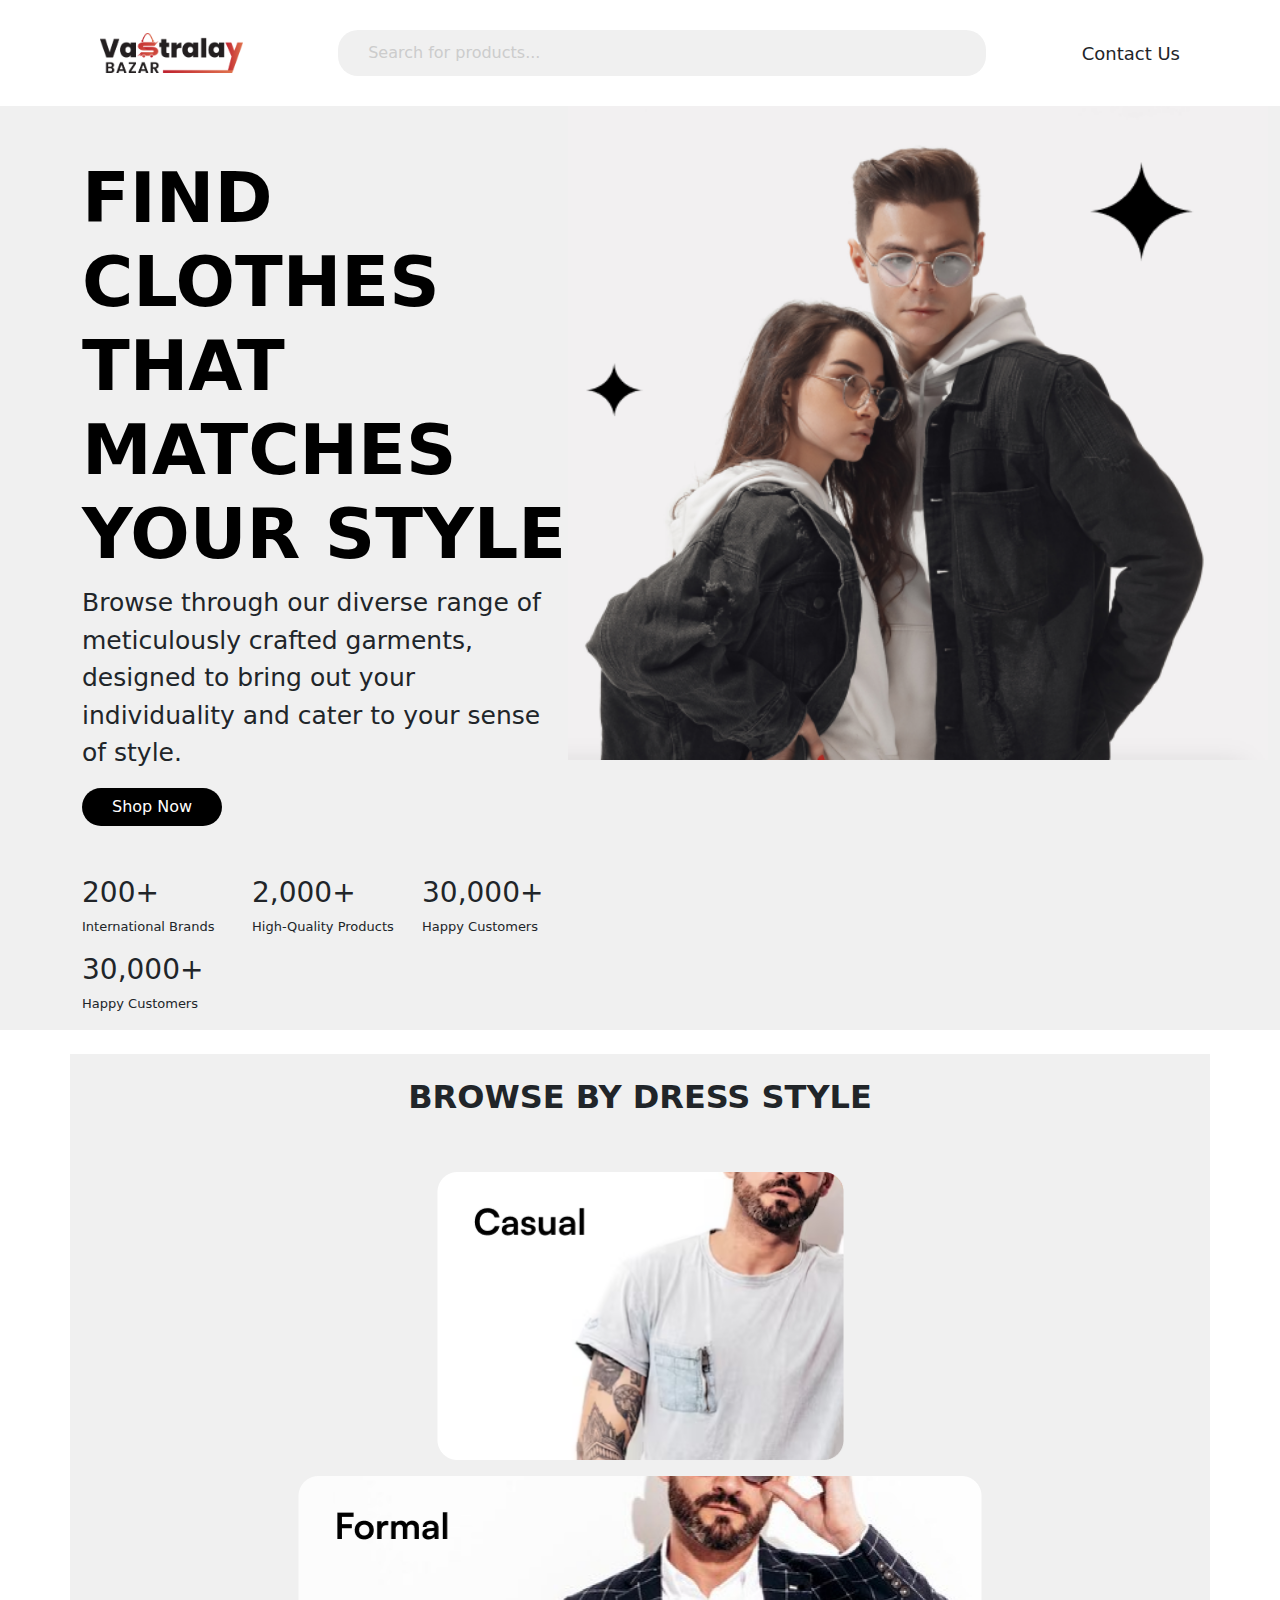
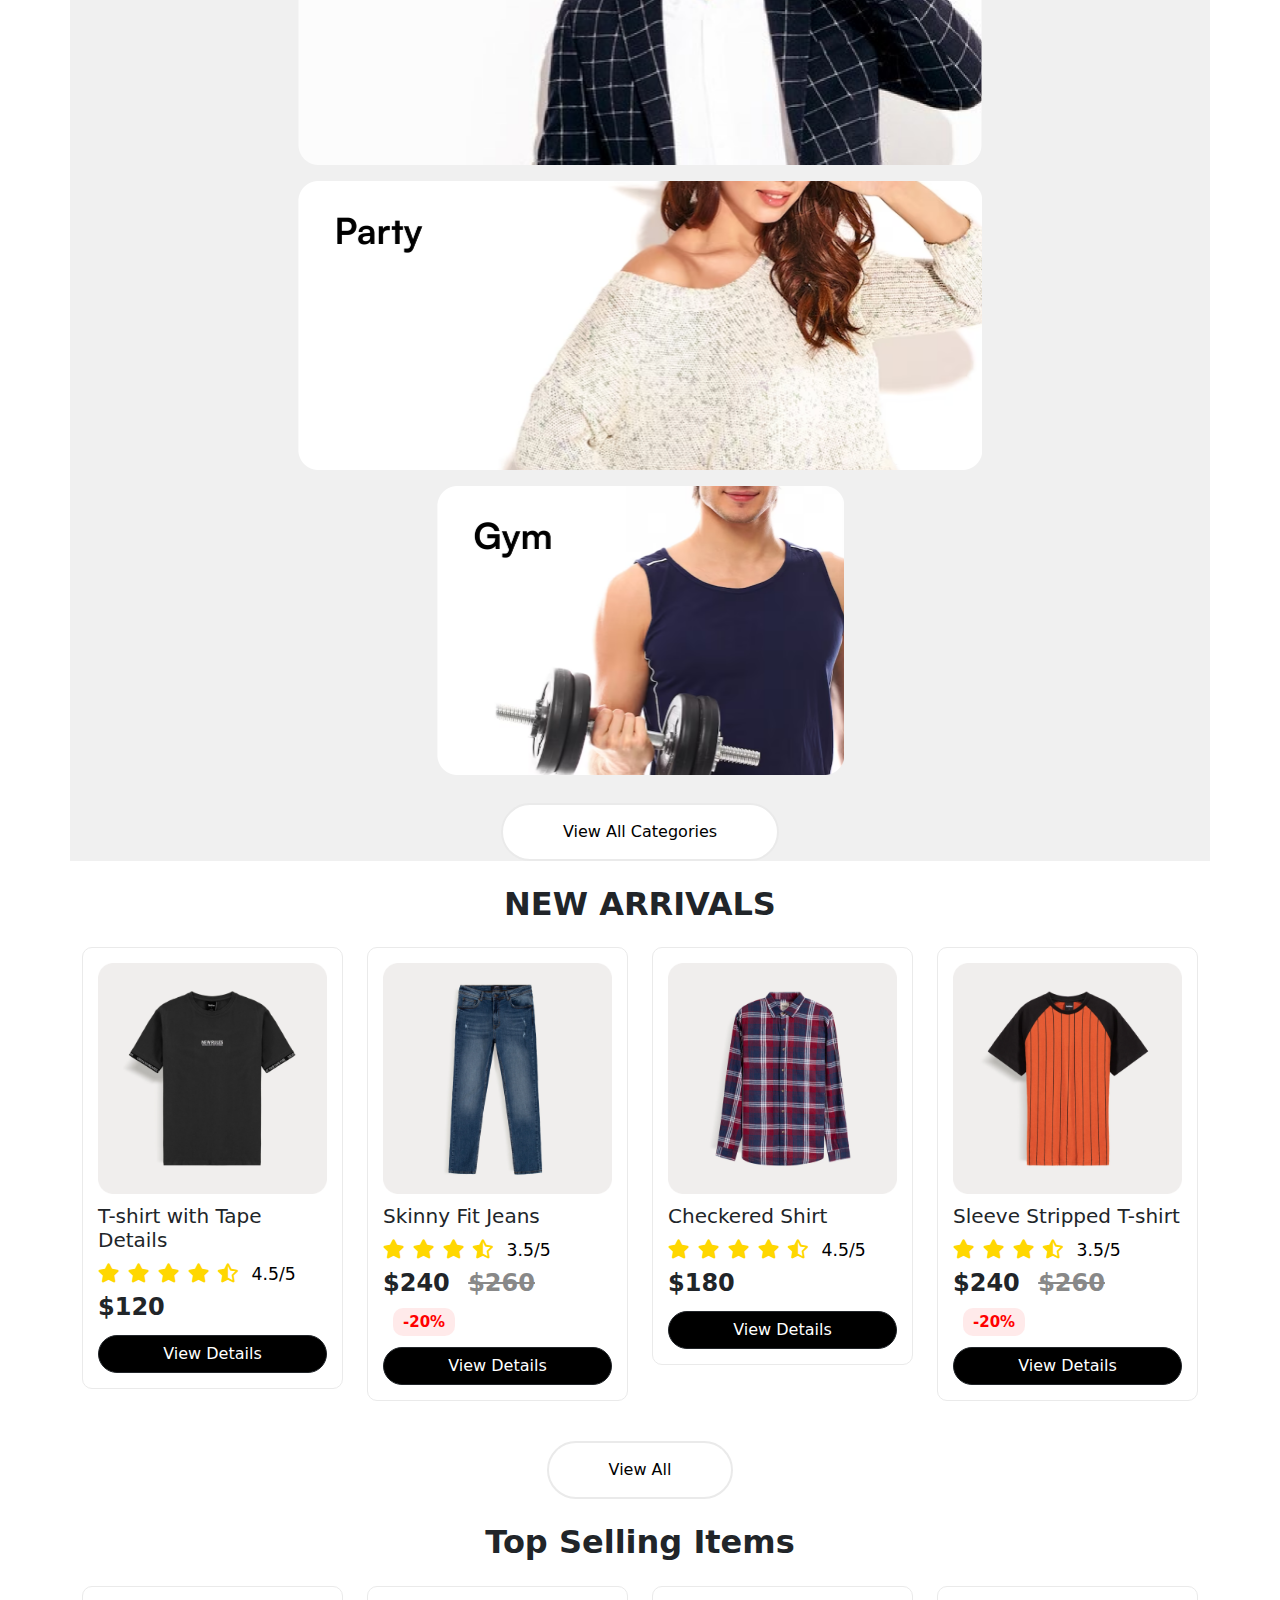
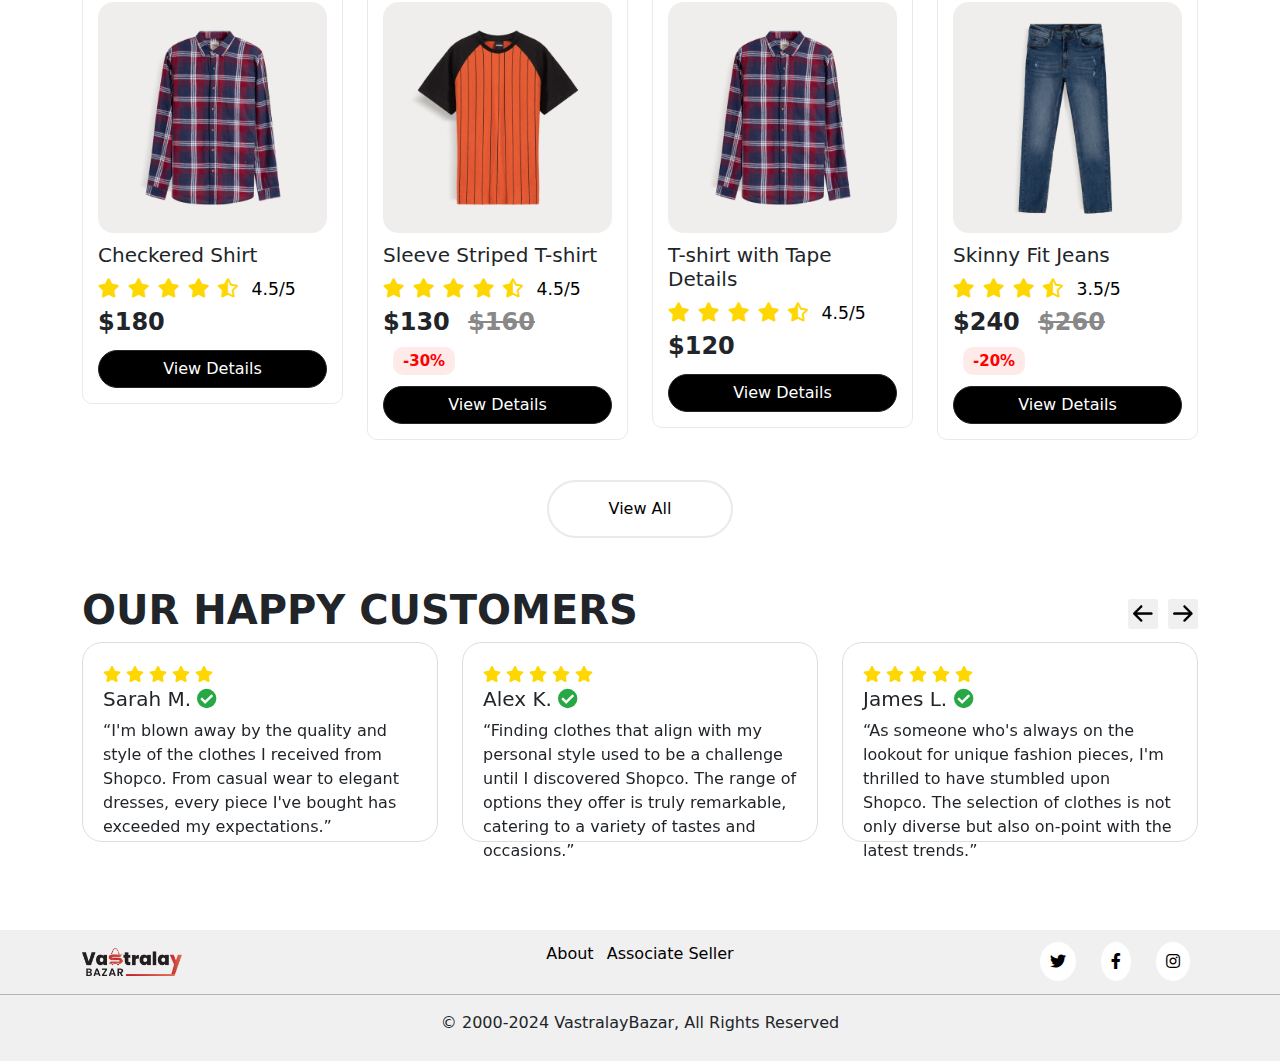
<file: index.html>
<!DOCTYPE html>
<html lang="en">
<head>
    <meta name="viewport" content="width=device-width, initial-scale=1.0">
    <meta charset="UTF-8">
    <meta http-equiv="X-UA-Compatible" content="IE=edge" />
    <meta http-equiv="X-Content-Type-Options" content="nosniff" />
    <meta http-equiv="X-XSS-Protection" content="1; mode=block" />
    <meta name="viewport" content="width=device-width, initial-scale=1.0, maximum-scale=1.0, user-scalable=no" />
    <meta name="robots" content="noindex, nofollow" />
    <meta charset="utf-8" />
    <title>VastralayBazar</title>
    <meta name="viewport" content="width=device-width, shrink-to-fit=no">
    <link rel="stylesheet" href="https://cdnjs.cloudflare.com/ajax/libs/font-awesome/5.15.4/css/all.min.css">

    <link href="https://cdn.jsdelivr.net/npm/bootstrap@5.0.2/dist/css/bootstrap.min.css" rel="stylesheet" integrity="sha384-EVSTQN3/azprG1Anm3QDgpJLIm9Nao0Yz1ztcQTwFspd3yD65VohhpuuCOmLASjC" crossorigin="anonymous">

    <link rel="stylesheet" href="https://cdn.jsdelivr.net/npm/bootstrap@5.3.2/dist/css/bootstrap.min.css">

    <link rel="stylesheet" href="assests/css/style.css">
    
    <style>
        .footer{
            overflow: hidden;
        }
    </style>
</head>
<body>

     <div class="container navbar d-flex justify-content-between align-items-center">
        <div class="logo-container">
            <img src="assests/images/logo.png" class="logo">
        </div>
        <div class="search-box">
            <i class='bx bx-search'></i>
            <input type="text" class="inner-box" placeholder="Search for products...">
        </div>
        <div class="nav-opt">
            <span>Contact Us</span>
        </div>
    </div>
    








    <div class="container-fluid" style="background-color: #F0F0F0;">
        <!-- Desktop View -->
        <div class="d-none d-md-flex justify-content-center">
            <div class="heading-container-desktop">
                <h1 style="font-size: 70px; color: #000; font-weight: 900;"> FIND CLOTHES<br>THAT MATCHES<br>YOUR STYLE</h1>
                <p style="font-size: 25px;">Browse through our diverse range of meticulously crafted garments, designed to bring out your individuality and cater to your sense of style.</p>
                <button class="shop-now-btn-desktop">Shop Now</button>
                <div class="row ">
                    <div class="col">
                        <h3>200+</h3>
                        <p style="font-size: small;">International Brands</p>
                    </div>
                    <div class="col">
                        <h3>2,000+</h3>
                        <p style="font-size: small;">High-Quality Products</p>
                    </div>
                    <div class="col">
                        <h3>30,000+</h3>
                        <p style="font-size: small;">Happy Customers</p>
                    </div>
                    <div class="col">
                        <h3>30,000+</h3>
                        <p style="font-size: small;">Happy Customers</p>
                    </div>
                </div>
            </div>
            <div>
                <img width="700px" src="assests/images/girl-boy.png">
            </div>
        </div>
        <!-- Mobile View -->
        <div class="d-flex d-md-none flex-column align-items-center justify-content-center text-center">
            <div class="heading-container-mobile">
                <h1 class="heading-title"> FIND CLOTHES<br>THAT MATCHES<br>YOUR STYLE</h1>
                <p class="heading-subtitle">Browse through our diverse range of meticulously crafted garments, designed to bring out your individuality and cater to your sense of style.</p>
                <button class="shop-now-btn-mobile">Shop Now</button>
                <div class="row stats-container">
                    <div class="col-6 stats-item">
                        <h3>200+</h3>
                        <p>International Brands</p>
                    </div>
                    <div class="col-6 stats-item">
                        <h3>30,000+</h3>
                        <p>Happy Customers</p>
                    </div>
                    <div class="col-6 stats-item">
                        <h3>2,000+</h3>
                        <p>High-Quality Products</p>
                    </div>
                    <div class="col-6 stats-item">
                        <h3>30,000+</h3>
                        <p>Happy Customers</p>
                    </div>
                </div>
            </div>
            <div class="image-container">
                <img class="img-fluid" src="assests/images/girl-boy.png" alt="Fashion Image">
            </div>
        </div>
    </div>
    
    






<div style="background-color: rgba(240, 240, 240, 1);" class="container">
    <h2 class="text-center fw-bolder my-4 pt-4 pb-4">BROWSE BY DRESS STYLE</h2>
    <div class="row">
        <div class="col-12 d-flex justify-content-center casual-formal flex-wrap">
            <img class="m-2" src="assests/images/causal.png" style="width: 407px;">
            <img class="m-2" src="assests/images/formal.png" style="width: 684px;">
        </div>
        <div class="col-12 d-flex justify-content-center party-gym flex-wrap">
            <img class="m-2" src="assests/images/party.png" style="width: 684px;">
            <img class="m-2" src="assests/images/gym.png" style="width: 407px;">
        </div>
    </div>
    
    <div class="row additional-images d-none">
        <div class="col-12 d-flex  justify-content-center party-gym flex-wrap">
            <img class="m-2" src="assests/images/party.png" style="width: 684px;">
            <img class="m-2" src="assests/images/gym.png" style="width: 407px;">
        </div>
        <div class="col-12 d-flex justify-content-center casual-formal flex-wrap">
            <img class="m-2" src="assests/images/causal.png" style="width: 407px;">
            <img class="m-2" src="assests/images/formal.png" style="width: 684px;">
        </div>
        <div class="col-12 d-flex  justify-content-center party-gym flex-wrap">
            <img class="m-2" src="assests/images/party.png" style="width: 684px;">
            <img class="m-2" src="assests/images/gym.png" style="width: 407px;">
        </div>
    </div>
    <div class="view-all-btn mb-4 text-center">
        <button class="btn btn-primary" id="viewAllButton" onclick="toggleImages()">View All Categories</button>
    </div>
</div>





    <div class="container">
        <h2 class="text-center fw-bolder my-4">NEW ARRIVALS</h2>
        <div class="row new-arrivals-container">
            <div class="col-md-3">
                <div class="product-card">
                    <img src="assests/images/tshirt.png">
                    <h5>T-shirt with Tape Details</h5>
                    <div class="rating">
                        <span class="stars">
                            <i class="fas fa-star"></i>
                            <i class="fas fa-star"></i>
                            <i class="fas fa-star"></i>
                            <i class="fas fa-star"></i>
                            <i class="fas fa-star-half-alt"></i>
                        </span>
                        <span class="rating-text">4.5/5</span>
                    </div>
                    <div class="price">$120</div>
                    <button class="btn btn-dark">View Details</button>
                </div>
            </div>
            <div class="col-md-3">
                <div class="product-card">
                    <img src="assests/images/jeans.png">
                    <h5>Skinny Fit Jeans</h5>
                    <div class="rating">
                        <span class="stars">
                            <i class="fas fa-star"></i>
                            <i class="fas fa-star"></i>
                            <i class="fas fa-star"></i>
                            <i class="fas fa-star-half-alt"></i>
                        </span>
                        <span class="rating-text">3.5/5</span>
                    </div>
                    <div class="price">$240 <span class="original-price">$260</span> <span class="discount">-20%</span></div>
                    <button class="btn btn-dark">View Details</button>
                </div>
            </div>
            <div class="col-md-3">
                <div class="product-card">
                    <img src="assests/images/shirt.png">
                    <h5>Checkered Shirt</h5>
                    <div class="rating">
                        <span class="stars">
                            <i class="fas fa-star"></i>
                            <i class="fas fa-star"></i>
                            <i class="fas fa-star"></i>
                            <i class="fas fa-star"></i>
                            <i class="fas fa-star-half-alt"></i>
                        </span>
                        <span class="rating-text">4.5/5</span>
                    </div>
                    <div class="price">$180</div>
                    <button class="btn btn-dark">View Details</button>
                </div>
            </div>
            <div class="col-md-3">
                <div class="product-card">
                    <img src="assests/images/linetshirt.png">
                    <h5>Sleeve Stripped T-shirt</h5>
                    <div class="rating">
                        <span class="stars">
                            <i class="fas fa-star"></i>
                            <i class="fas fa-star"></i>
                            <i class="fas fa-star"></i>
                            <i class="fas fa-star-half-alt"></i>
                            
                        </span>
                        <span class="rating-text">3.5/5</span>
                    </div>
                    <div class="price">$240 <span class="original-price">$260</span> <span class="discount">-20%</span></div>
                    <button class="btn btn-dark">View Details</button>
                </div>
            </div>
    
            <div class="col-md-3">
                <div class="product-card">
                    <img src="assests/images/linetshirt.png">
                    <h5>Sleeve Striped T-shirt</h5>
                    <div class="rating">
                        <span class="stars">
                            <i class="fas fa-star"></i>
                            <i class="fas fa-star"></i>
                            <i class="fas fa-star"></i>
                            <i class="fas fa-star"></i>
                            <i class="fas fa-star-half-alt"></i>
                        </span>
                        <span class="rating-text">4.5/5</span>
                    </div>
                    <div class="price">$130 <span class="original-price">$160</span> <span class="discount">-30%</span></div>
                    <button class="btn btn-dark">View Details</button>
                </div>
            </div>
            <div class="col-md-3">
                <div class="product-card">
                    <img src="assests/images/shirt.png">
                    <h5>T-shirt with Tape Details</h5>
                    <div class="rating">
                        <span class="stars">
                            <i class="fas fa-star"></i>
                            <i class="fas fa-star"></i>
                            <i class="fas fa-star"></i>
                            <i class="fas fa-star"></i>
                            <i class="fas fa-star-half-alt"></i>
                        </span>
                        <span class="rating-text">4.5/5</span>
                    </div>
                    <div class="price">$120</div>
                    <button class="btn btn-dark">View Details</button>
                </div>
            </div>
            <div class="col-md-3">
                <div class="product-card">
                    <img src="assests/images/jeans.png">
                    <h5>Skinny Fit Jeans</h5>
                    <div class="rating">
                        <span class="stars">
                            <i class="fas fa-star"></i>
                            <i class="fas fa-star"></i>
                            <i class="fas fa-star"></i>
                            <i class="fas fa-star-half-alt"></i>
                            
                        </span>
                        <span class="rating-text">3.5/5</span>
                    </div>
                    <div class="price">$240 <span class="original-price">$260</span> <span class="discount">-20%</span></div>
                    <button class="btn btn-dark">View Details</button>
                </div>
            </div>
    
        </div>
        <div class="view-all-btn new-arrivals-view-all ">
            <button class="btn">View All</button>
        </div>
        
    </div>
    

    







  
<div class="container">
    <h2 class="text-center  fw-bolder my-4">Top Selling Items</h2>
    <div class="row top-selling-container">
        <div class="col-md-3">
            <div class="product-card">
                <img src="assests/images/shirt.png">
                <h5>Checkered Shirt</h5>
                <div class="rating">
                    <span class="stars">
                        <i class="fas fa-star"></i>
                        <i class="fas fa-star"></i>
                        <i class="fas fa-star"></i>
                        <i class="fas fa-star"></i>
                        <i class="fas fa-star-half-alt"></i>
                    </span>
                    <span class="rating-text">4.5/5</span>
                </div>
                <div class="price">$180</div>
                <button class="btn btn-dark">View Details</button>
            </div>
        </div>
        <div class="col-md-3">
            <div class="product-card">
                <img src="assests/images/linetshirt.png">
                <h5>Sleeve Striped T-shirt</h5>
                <div class="rating">
                    <span class="stars">
                        <i class="fas fa-star"></i>
                        <i class="fas fa-star"></i>
                        <i class="fas fa-star"></i>
                        <i class="fas fa-star"></i>
                        <i class="fas fa-star-half-alt"></i>
                    </span>
                    <span class="rating-text">4.5/5</span>
                </div>
                <div class="price">$130 <span class="original-price">$160</span> <span class="discount">-30%</span></div>
                <button class="btn btn-dark">View Details</button>
            </div>
        </div>
        <div class="col-md-3">
            <div class="product-card">
                <img src="assests/images/shirt.png">
                <h5>T-shirt with Tape Details</h5>
                <div class="rating">
                    <span class="stars">
                        <i class="fas fa-star"></i>
                        <i class="fas fa-star"></i>
                        <i class="fas fa-star"></i>
                        <i class="fas fa-star"></i>
                        <i class="fas fa-star-half-alt"></i>
                    </span>
                    <span class="rating-text">4.5/5</span>
                </div>
                <div class="price">$120</div>
                <button class="btn btn-dark">View Details</button>
            </div>
        </div>
        <div class="col-md-3">
            <div class="product-card">
                <img src="assests/images/jeans.png">
                <h5>Skinny Fit Jeans</h5>
                <div class="rating">
                    <span class="stars">
                        <i class="fas fa-star"></i>
                        <i class="fas fa-star"></i>
                        <i class="fas fa-star"></i>
                        <i class="fas fa-star-half-alt"></i>
                        
                    </span>
                    <span class="rating-text">3.5/5</span>
                </div>
                <div class="price">$240 <span class="original-price">$260</span> <span class="discount">-20%</span></div>
                <button class="btn btn-dark">View Details</button>
            </div>
        </div>

        <div class="col-md-3">
            <div class="product-card">
                <img src="assests/images/linetshirt.png">
                <h5>Sleeve Striped T-shirt</h5>
                <div class="rating">
                    <span class="stars">
                        <i class="fas fa-star"></i>
                        <i class="fas fa-star"></i>
                        <i class="fas fa-star"></i>
                        <i class="fas fa-star"></i>
                        <i class="fas fa-star-half-alt"></i>
                    </span>
                    <span class="rating-text">4.5/5</span>
                </div>
                <div class="price">$130 <span class="original-price">$160</span> <span class="discount">-30%</span></div>
                <button class="btn btn-dark">View Details</button>
            </div>
        </div>
        <div class="col-md-3">
            <div class="product-card">
                <img src="assests/images/shirt.png">
                <h5>T-shirt with Tape Details</h5>
                <div class="rating">
                    <span class="stars">
                        <i class="fas fa-star"></i>
                        <i class="fas fa-star"></i>
                        <i class="fas fa-star"></i>
                        <i class="fas fa-star"></i>
                        <i class="fas fa-star-half-alt"></i>
                    </span>
                    <span class="rating-text">4.5/5</span>
                </div>
                <div class="price">$120</div>
                <button class="btn btn-dark">View Details</button>
            </div>
        </div>
        <div class="col-md-3">
            <div class="product-card">
                <img src="assests/images/jeans.png">
                <h5>Skinny Fit Jeans</h5>
                <div class="rating">
                    <span class="stars">
                        <i class="fas fa-star"></i>
                        <i class="fas fa-star"></i>
                        <i class="fas fa-star"></i>
                        <i class="fas fa-star-half-alt"></i>
                        
                    </span>
                    <span class="rating-text">3.5/5</span>
                </div>
                <div class="price">$240 <span class="original-price">$260</span> <span class="discount">-20%</span></div>
                <button class="btn btn-dark">View Details</button>
            </div>
        </div>

    </div>
    <div class="view-all-btn top-selling-view-all">
        <button class="btn">View All</button>
    </div>
</div>






<div class="container mt-5">
    <div class="header-container">
        <h1>OUR HAPPY CUSTOMERS</h1>
        <div class="arrow-icons">
            <img src="assests/images/prevslide.png" alt="Left Arrow" onclick="prevSlide()">
            <img src="assests/images/nextslide.png" alt="Right Arrow" onclick="nextSlide()">
        </div>
    </div>
    <div id="testimonialCarousel" class="carousel slide" data-ride="carousel" data-interval="false">
        <div class="carousel-inner">
            <div class="carousel-item active">
                <div class="row">
                    <div class="col-md-4">
                        <div class="testimonial-card">
                            <div class="testimonial-rating">
                                <i class="fas fa-star"></i>
                                <i class="fas fa-star"></i>
                                <i class="fas fa-star"></i>
                                <i class="fas fa-star"></i>
                                <i class="fas fa-star"></i>
                            </div>
                            <h5>Sarah M. <i class="fas fa-check-circle verified-icon"></i></h5>
                            <p>“I'm blown away by the quality and style of the clothes I received from Shopco. From casual wear to elegant dresses, every piece I've bought has exceeded my expectations.”</p>
                        </div>
                    </div>
                    <div class="col-md-4">
                        <div class="testimonial-card">
                            <div class="testimonial-rating">
                                <i class="fas fa-star"></i>
                                <i class="fas fa-star"></i>
                                <i class="fas fa-star"></i>
                                <i class="fas fa-star"></i>
                                <i class="fas fa-star"></i>
                            </div>
                            <h5>Alex K. <i class="fas fa-check-circle verified-icon"></i></h5>
                            <p>“Finding clothes that align with my personal style used to be a challenge until I discovered Shopco. The range of options they offer is truly remarkable, catering to a variety of tastes and occasions.”</p>
                        </div>
                    </div>
                    <div class="col-md-4">
                        <div class="testimonial-card">
                            <div class="testimonial-rating">
                                <i class="fas fa-star"></i>
                                <i class="fas fa-star"></i>
                                <i class="fas fa-star"></i>
                                <i class="fas fa-star"></i>
                                <i class="fas fa-star"></i>
                            </div>
                            <h5>James L. <i class="fas fa-check-circle verified-icon"></i></h5>
                            <p>“As someone who's always on the lookout for unique fashion pieces, I'm thrilled to have stumbled upon Shopco. The selection of clothes is not only diverse but also on-point with the latest trends.”</p>
                        </div>
                    </div>
                </div>
            </div> 
            <div class="carousel-item">
                <div class="row">
                    <div class="col-md-4">
                        <div class="testimonial-card">
                            <div class="testimonial-rating">
                                <i class="fas fa-star"></i>
                                <i class="fas fa-star"></i>
                                <i class="fas fa-star"></i>
                                <i class="fas fa-star"></i>
                                <i class="fas fa-star"></i>
                            </div>
                            <h5>Sarah M. <i class="fas fa-check-circle verified-icon"></i></h5>
                            <p>“I'm blown away by the quality and style of the clothes I received from Shopco. From casual wear to elegant dresses, every piece I've bought has exceeded my expectations.”</p>
                        </div>
                    </div>
                    <div class="col-md-4">
                        <div class="testimonial-card">
                            <div class="testimonial-rating">
                                <i class="fas fa-star"></i>
                                <i class="fas fa-star"></i>
                                <i class="fas fa-star"></i>
                                <i class="fas fa-star"></i>
                                <i class="fas fa-star"></i>
                            </div>
                            <h5>James L. <i class="fas fa-check-circle verified-icon"></i></h5>
                            <p>“As someone who's always on the lookout for unique fashion pieces, I'm thrilled to have stumbled upon Shopco. The selection of clothes is not only diverse but also on-point with the latest trends.”</p>
                        </div>
                    </div>
                </div>
            </div>
        </div>
    </div>
</div>






  <!-- Only for mobile view    -->
  <div class="container mt-5">
    <nav class="navbar navbar-expand-lg navbar-custom">
      <div class="navbar-nav d-flex justify-content-between flex-row">
        <a class="nav-item nav-link active text-center" href="index.html"><i class="fas fa-home"></i> <span style="font-size: x-small;">Home</span></a>
        <a class="nav-item nav-link text-center" href="category.html"><i class="fas fa-th-large"></i><span style="font-size: x-small;"> Category</span> </a>
        <a class="nav-item nav-link text-center" href="contactUs.html"><i class="fas fa-user-circle"></i> <span style="font-size: x-small;">Contact</span></a>
        <a class="nav-item nav-link text-center" href="#"><i class="fas fa-bars"></i> <span style="font-size: x-small;"> More</span></a>
      </div>
    </nav>
  </div>

  <div id="myModal" class="modal fade" tabindex="-1" role="dialog">
    <div class="modal-dialog modal-dialog-slideout custom-modal" role="document">
        <div class="modal-content">
            <div class="modal-header">
                <img src="assests/images/logo.png" class="logo">
                <button type="button" class="close" data-bs-dismiss="modal" aria-label="Close">&times;</button>
            </div>
            <div class="modal-body">
                <nav class="modal-nav">
                    <ul>
                        <li><a href="#link1">About</a></li>
                        <hr>
                        <li><a href="#link2">Associate Seller</a></li>
                        <hr>
                        <li><a href="contactUs.html">Contact Us</a></li>
                        <hr>
                    </ul>
                </nav>
            </div>
            <div class="modal-footer">
                <div class="social-icons ">
                    <!-- <a href="https://facebook.com" target="_blank"><i class='bx bxl-facebook'></i></a>
                    <a href="https://twitter.com" target="_blank"><i class='bx bxl-twitter'></i></a>
                    <a href="https://instagram.com" target="_blank"><i class='bx bxl-instagram'></i></a> -->

                    <a href="#"><i class="fab fa-twitter"></i></a>
                    <a href="#"><i class="fab fa-facebook-f"></i></a>
                    <a href="#"><i class="fab fa-instagram"></i></a>
                </div>
                <div class="copyright">
                    <p>&copy; 2000-2024 VastralayBazar, All Rights Reserved</p>
                </div>
            </div>
        </div>
    </div>
</div>




  





    <footer class="footer">
        <div class="container">
            <div class="row">
                <div class="col-md-4 my-auto text-left">
                    <img src="assests/images/logo.png" alt="Vastralay Bazar" style="max-width: 100px;">
                </div>
                <div class="col-md-4 my-auto text-center">
                    <ul class="list-inline">
                        <li class="list-inline-item"><a href="#">About</a></li>
                        <li class="list-inline-item"><a href="#">Associate Seller</a></li>
                    </ul>
                </div>
                <div class="col-md-4 my-auto social-icons text-right">
                    <a href="#"><i class="fab fa-twitter"></i></a>
                    <a href="#"><i class="fab fa-facebook-f"></i></a>
                    <a href="#"><i class="fab fa-instagram"></i></a>
                </div>
            </div>
            <hr>
            <div class="row mt-3">
                <div class="col-12 text-center">
                    <p>&copy; 2000-2024 VastralayBazar, All Rights Reserved</p>
                </div>
            </div>
        </div>
    </footer>















  
    <script src="https://code.jquery.com/jquery-3.5.1.min.js"></script>
    <script src="https://cdn.jsdelivr.net/npm/@popperjs/core@2.5.4/dist/umd/popper.min.js"></script>
    <script src="https://maxcdn.bootstrapcdn.com/bootstrap/4.5.2/js/bootstrap.min.js"></script>
    <script src="assests/js/script.js"></script>
</body>

</html>
</file>
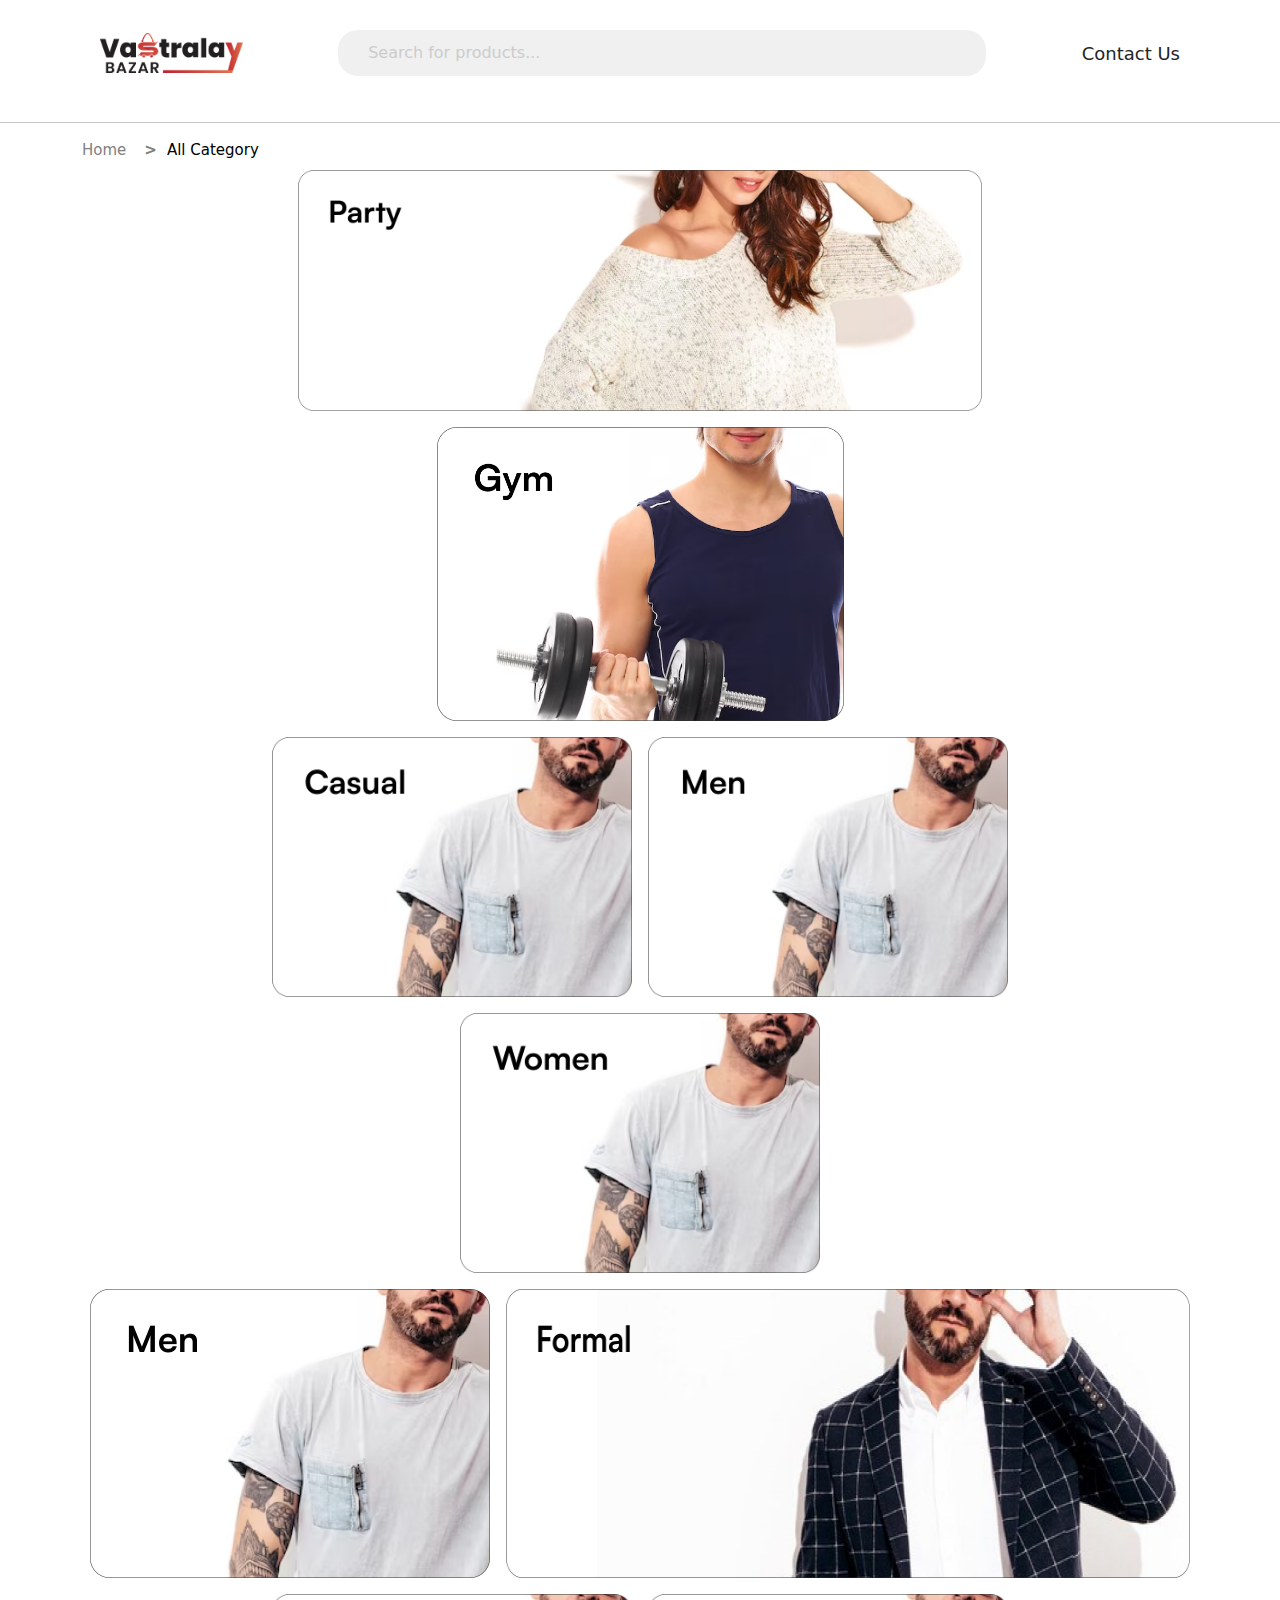
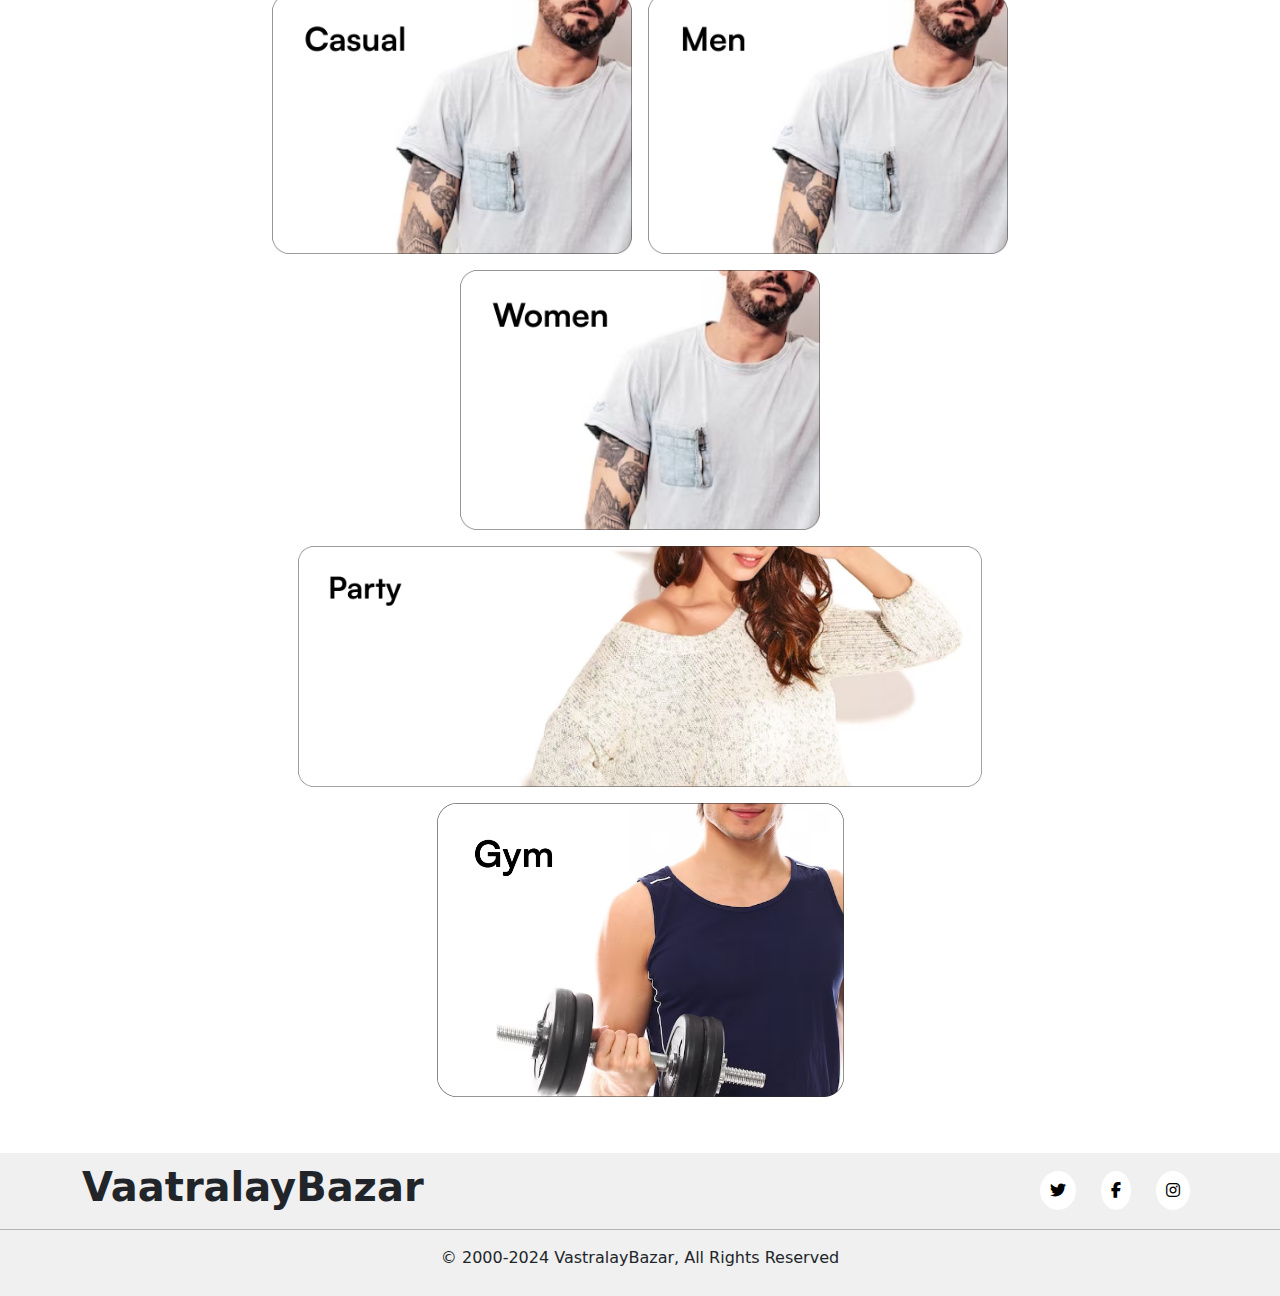
<file: category.html>
<!DOCTYPE html>
<html lang="en">
<head>
    <meta name="viewport" content="width=device-width, initial-scale=1.0">
    <meta charset="UTF-8">
    <meta http-equiv="X-UA-Compatible" content="IE=edge" />
    <meta http-equiv="X-Content-Type-Options" content="nosniff" />
    <meta http-equiv="X-XSS-Protection" content="1; mode=block" />
    <meta name="viewport" content="width=device-width, initial-scale=1.0, maximum-scale=1.0, user-scalable=no" />
    <meta name="robots" content="noindex, nofollow" />
    <meta charset="utf-8" />
    <title>Category Page</title>
    <meta name="viewport" content="width=device-width, shrink-to-fit=no">

    <link href="https://cdn.jsdelivr.net/npm/bootstrap@5.0.2/dist/css/bootstrap.min.css" rel="stylesheet" integrity="sha384-EVSTQN3/azprG1Anm3QDgpJLIm9Nao0Yz1ztcQTwFspd3yD65VohhpuuCOmLASjC" crossorigin="anonymous">
    <link rel="stylesheet" href="https://cdnjs.cloudflare.com/ajax/libs/font-awesome/6.0.0-beta3/css/all.min.css">
    <link rel="stylesheet" href="https://cdn.jsdelivr.net/npm/bootstrap@5.3.2/dist/css/bootstrap.min.css">
    <link rel="stylesheet" href="assests/css/style.css">
    <link rel="stylesheet" href="https://cdnjs.cloudflare.com/ajax/libs/font-awesome/6.5.2/css/all.min.css"/>


    <style>
        .footers{
            overflow: hidden;
        }      

    </style>



</head>
<body>




  <div class="container navbar d-flex justify-content-between align-items-center">
        <div class="logo-container">
            <img src="assests/images/logo.png" alt="Vastra Bazar Logo" class="logo">
        </div>
        <div class="search-box">
            <i class='bx bx-search'></i>
            <input type="text" class="inner-box" placeholder="Search for products...">
        </div>
        <div class="nav-opt">
            <span>Contact Us</span>
        </div>
    </div>

<hr>


<!-- HTML Structure: The nav element contains the breadcrumb navigation with aria-label="breadcrumb" for accessibility. The ol element with the breadcrumb class contains li elements representing each breadcrumb item. -->
<!-- Breadcrumb Items: The first li element is a link to the homepage, and the second li element is the current page ("Men"). -->
<!-- Styling: The CSS ensures that the breadcrumb background is transparent and that links have the default black color, changing to blue on hover. -->

 <div class="container mt-3">
    <nav aria-label="breadcrumb">
        <ol class="breadcrumb">
            <li class="breadcrumb-item"><a href="#">Home</a></li>
            <li class="breadcrumb-item active" aria-current="page">All Category</li>
        </ol>
    </nav>
</div>




 <div class="container">
    <div class="row">

        <div class="col-12 col-md-12">
            <div class="d-flex justify-content-center flex-wrap">
                <img class="m-2" src="assests/images/party1.png" alt="Party" style="width: 100%; max-width: 684px;">
                <img class="m-2" src="assests/images/gym1.png" alt="Gym" style="width: 100%; max-width: 407px;">
            </div>
        </div>

        <div class="col-12 col-md-12">
            <div class="d-flex justify-content-center flex-wrap">
                <img class="m-2" src="assests/images/causal1.png" alt="Casual" style="width: 100%; max-width: 360px;">
                <img class="m-2" src="assests/images/men.png" alt="Men" style="width: 100%; max-width: 360px;">
                <img class="m-2" src="assests/images/women.png" alt="Women" style="width: 100%; max-width: 360px;">
            </div>
        </div>

        <div class="col-12 col-md-12">
            <div class="d-flex justify-content-center flex-wrap">
                <img class="m-2" src="assests/images/men.png"  style="width: 100%; max-width: 400px;">
                <img class="m-2" src="assests/images/formal1.png" style="width: 100%; max-width: 684px;">
            </div>
        </div>


        <div class="col-12 col-md-12">
            <div class="d-flex justify-content-center flex-wrap">
                <img class="m-2" src="assests/images/causal1.png" alt="Casual" style="width: 100%; max-width: 360px;">
                <img class="m-2" src="assests/images/men.png" alt="Men" style="width: 100%; max-width: 360px;">
                <img class="m-2" src="assests/images/women.png" alt="Women" style="width: 100%; max-width: 360px;">
            </div>
        </div>


        <div class="col-12 col-md-12">
            <div class="d-flex justify-content-center flex-wrap">
                <img class="m-2" src="assests/images/party1.png" alt="Party" style="width: 100%; max-width: 684px;">
                <img class="m-2" src="assests/images/gym1.png" alt="Gym" style="width: 100%; max-width: 407px;">
            </div>
        </div>
        

    </div>
</div>





 <!-- Only for mobile view    -->
 <div class="container mt-5">
    <nav class="navbar navbar-expand-lg navbar-custom">
      <div class="navbar-nav d-flex justify-content-between flex-row">
        <a class="nav-item nav-link active text-center" href="index.html"><i class="fas fa-home"></i> <span style="font-size: x-small;">Home</span></a>
        <a class="nav-item nav-link text-center" href="category.html"><i class="fas fa-th-large"></i><span style="font-size: x-small;"> Category</span> </a>
        <a class="nav-item nav-link text-center" href="contactUs.html"><i class="fas fa-user-circle"></i> <span style="font-size: x-small;">Contact</span></a>
        <a class="nav-item nav-link text-center" href="#"><i class="fas fa-bars"></i> <span style="font-size: x-small;"> More</span></a>
      </div>
    </nav>
  </div>

  <div id="myModal" class="modal fade" tabindex="-1" role="dialog">
    <div class="modal-dialog modal-dialog-slideout custom-modal" role="document">
        <div class="modal-content">
            <div class="modal-header">
                <img src="assests/images/logo.png" class="logo">
                <button type="button" class="close" data-bs-dismiss="modal" aria-label="Close">&times;</button>
            </div>
            <div class="modal-body">
                <nav class="modal-nav">
                    <ul>
                        <li><a href="#link1">About</a></li>
                        <hr>
                        <li><a href="#link2">Associate Seller</a></li>
                        <hr>
                        <li><a href="contactUs.html">Contact Us</a></li>
                        <hr>
                    </ul>
                </nav>
            </div>
            <div class="modal-footer">
                <div class="social-icons ">
                    <!-- <a href="https://facebook.com" target="_blank"><i class='bx bxl-facebook'></i></a>
                    <a href="https://twitter.com" target="_blank"><i class='bx bxl-twitter'></i></a>
                    <a href="https://instagram.com" target="_blank"><i class='bx bxl-instagram'></i></a> -->

                    <a href="#"><i class="fab fa-twitter"></i></a>
                    <a href="#"><i class="fab fa-facebook-f"></i></a>
                    <a href="#"><i class="fab fa-instagram"></i></a>
                </div>
                <div class="copyright">
                    <p>&copy; 2000-2024 VastralayBazar, All Rights Reserved</p>
                </div>
            </div>
        </div>
    </div>
</div>







<footer class="footers">
    <div class="container">
        <div class="row">
            <div class="col-md-4 my-auto text-left">
                <h1>VaatralayBazar</h1>
            </div>
            <div class="col-md-8 my-auto social-icons text-right">
                <a href="#"><i class="fab fa-twitter"></i></a>
                <a href="#"><i class="fab fa-facebook-f"></i></a>
                <a href="#"><i class="fab fa-instagram"></i></a>
            </div>
        </div>
        <hr>
        <div class="row mt-3">
            <div class="col-12 text-center">
                <p>&copy; 2000-2024 VastralayBazar, All Rights Reserved</p>
            </div>
        </div>
    </div>
</footer>
</body>

</html>
</file>
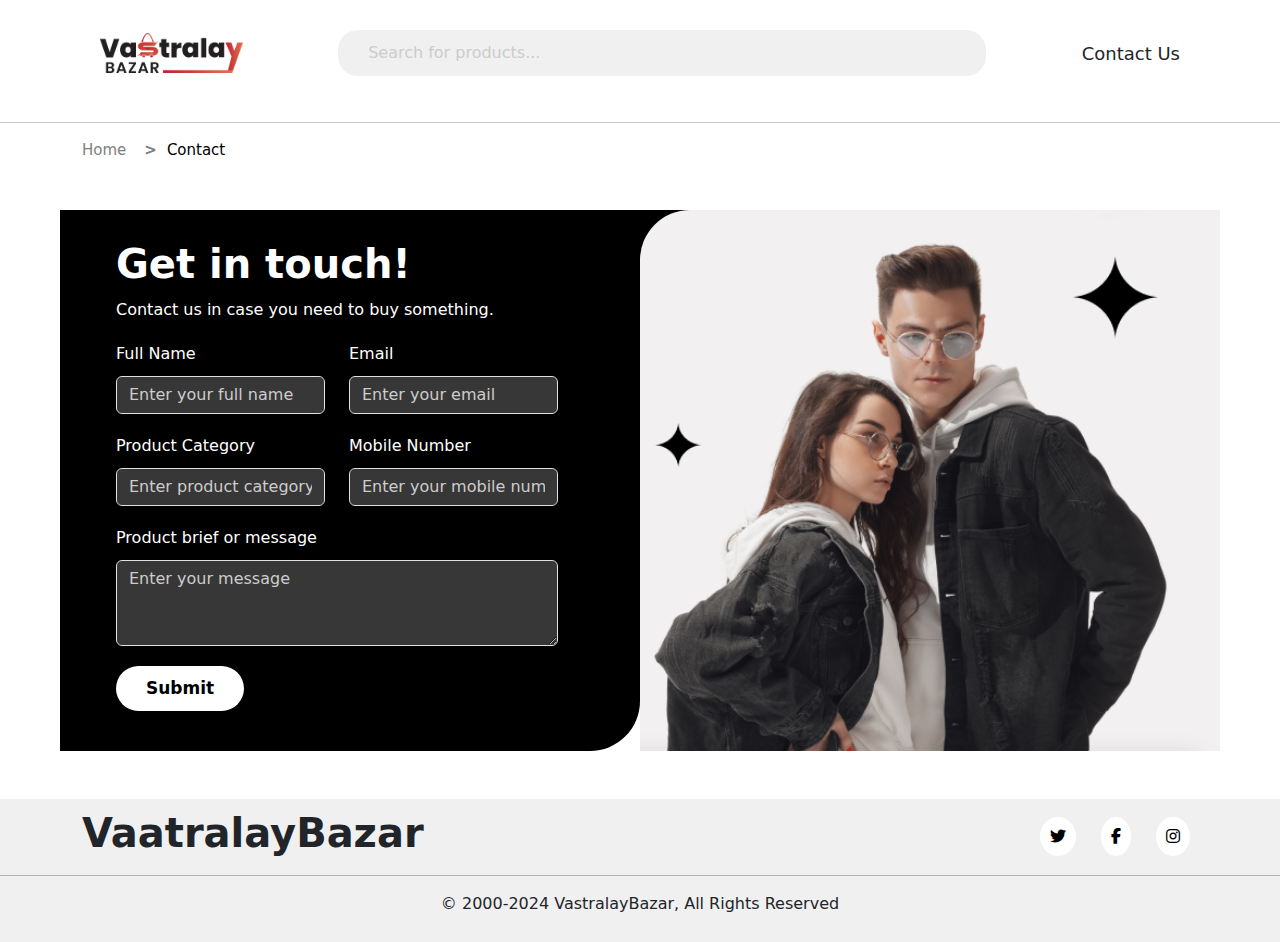
<file: contactUs.html>
<!DOCTYPE html>
<html lang="en">
<head>
    <meta name="viewport" content="width=device-width, initial-scale=1.0">
    <meta charset="UTF-8">
    <meta http-equiv="X-UA-Compatible" content="IE=edge" />
    <meta http-equiv="X-Content-Type-Options" content="nosniff" />
    <meta http-equiv="X-XSS-Protection" content="1; mode=block" />
    <meta name="viewport" content="width=device-width, initial-scale=1.0, maximum-scale=1.0, user-scalable=no" />
    <meta name="robots" content="noindex, nofollow" />
    <meta charset="utf-8" />
    <title>Contact Us Page</title>
    <meta name="viewport" content="width=device-width, shrink-to-fit=no">

    <link href="https://cdn.jsdelivr.net/npm/bootstrap@5.0.2/dist/css/bootstrap.min.css" rel="stylesheet" integrity="sha384-EVSTQN3/azprG1Anm3QDgpJLIm9Nao0Yz1ztcQTwFspd3yD65VohhpuuCOmLASjC" crossorigin="anonymous">
    <link rel="stylesheet" href="https://cdnjs.cloudflare.com/ajax/libs/font-awesome/6.0.0-beta3/css/all.min.css">
    <link rel="stylesheet" href="https://cdn.jsdelivr.net/npm/bootstrap@5.3.2/dist/css/bootstrap.min.css">
    <link rel="stylesheet" href="assests/css/style.css">
    <link rel="stylesheet" href="https://cdnjs.cloudflare.com/ajax/libs/font-awesome/6.5.2/css/all.min.css"/>


    <style>
        .footers{
            overflow: hidden;
        }


      

    </style>

</head>
<body>




  <div class="container navbar d-flex justify-content-between align-items-center">
        <div class="logo-container">
            <img src="assests/images/logo.png" alt="Vastra Bazar Logo" class="logo">
        </div>
        <div class="search-box">
            <i class='bx bx-search'></i>
            <input type="text" class="inner-box" placeholder="Search for products...">
        </div>
        <div class="nav-opt">
            <span>Contact Us</span>
        </div>
    </div>

<hr>


 <div class="container mt-3">
    <nav aria-label="breadcrumb">
        <ol class="breadcrumb">
            <li class="breadcrumb-item"><a href="#">Home</a></li>
            <li class="breadcrumb-item active" aria-current="page">Contact</li>
        </ol>
    </nav>
</div>



<div class="container-fluid">
    <div class="row m-5">
        <div class="col-lg-6 col-md-12 form-container">
            <div class="form-content">
                <div class="form-heads">
                    <h1>Get in touch!</h1>
                    <p>Contact us in case you need to buy something.</p>
                </div>
                <form>
                    <div class="row">
                        <div class="form-group col-sm-12 col-md-6">
                            <label for="fullName">Full Name</label>
                            <input type="text" class="form-control" id="fullName" placeholder="Enter your full name">
                        </div>
                        <div class="form-group col-sm-12 col-md-6">
                            <label for="email">Email</label>
                            <input type="email" class="form-control" id="email" placeholder="Enter your email">
                        </div>
                    </div>

                    <div class="row">
                        <div class="form-group col-sm-12 col-md-6">
                            <label for="productCategory">Product Category</label>
                            <input type="text" class="form-control" id="productCategory" placeholder="Enter product category">
                        </div>
                        <div class="form-group col-sm-12 col-md-6">
                            <label for="mobileNumber">Mobile Number</label>
                            <input type="text" class="form-control" id="mobileNumber" placeholder="Enter your mobile number">
                        </div>
                    </div>
                    <div class="form-group">
                        <label for="message">Product brief or message</label>
                        <textarea class="form-control" id="message" rows="3" placeholder="Enter your message"></textarea>
                    </div>
                    <button type="submit" class="btn btn-submit">Submit</button>
                </form>
            </div>
        </div>
        <div class="col-lg-6 col-md-12 image-container">
            <img src="assests/images/girl-boy.png" class="img-fluid img" alt="Contact Image" />
        </div>
    </div>
</div>




 <!-- Only for mobile view    -->
 <div class="container mt-5">
    <nav class="navbar navbar-expand-lg navbar-custom">
      <div class="navbar-nav d-flex justify-content-between flex-row">
        <a class="nav-item nav-link active text-center" href="index.html"><i class="fas fa-home"></i> <span style="font-size: x-small;">Home</span></a>
        <a class="nav-item nav-link text-center" href="category.html"><i class="fas fa-th-large"></i><span style="font-size: x-small;"> Category</span> </a>
        <a class="nav-item nav-link text-center" href="contactUs.html"><i class="fas fa-user-circle"></i> <span style="font-size: x-small;">Contact</span></a>
        <a class="nav-item nav-link text-center" href="#"><i class="fas fa-bars"></i> <span style="font-size: x-small;"> More</span></a>
      </div>
    </nav>
  </div>

  <div id="myModal" class="modal fade" tabindex="-1" role="dialog">
    <div class="modal-dialog modal-dialog-slideout custom-modal" role="document">
        <div class="modal-content">
            <div class="modal-header">
                <img src="assests/images/logo.png" class="logo">
                <button type="button" class="close" data-bs-dismiss="modal" aria-label="Close">&times;</button>
            </div>
            <div class="modal-body">
                <nav class="modal-nav">
                    <ul>
                        <li><a href="#link1">About</a></li>
                        <hr>
                        <li><a href="#link2">Associate Seller</a></li>
                        <hr>
                        <li><a href="contactUs.html">Contact Us</a></li>
                        <hr>
                    </ul>
                </nav>
            </div>
            <div class="modal-footer">
                <div class="social-icons ">
                    <!-- <a href="https://facebook.com" target="_blank"><i class='bx bxl-facebook'></i></a>
                    <a href="https://twitter.com" target="_blank"><i class='bx bxl-twitter'></i></a>
                    <a href="https://instagram.com" target="_blank"><i class='bx bxl-instagram'></i></a> -->

                    <a href="#"><i class="fab fa-twitter"></i></a>
                    <a href="#"><i class="fab fa-facebook-f"></i></a>
                    <a href="#"><i class="fab fa-instagram"></i></a>
                </div>
                <div class="copyright">
                    <p>&copy; 2000-2024 VastralayBazar, All Rights Reserved</p>
                </div>
            </div>
        </div>
    </div>
</div>




<footer class="footers">
    <div class="container">
        <div class="row">
            <div class="col-md-4 my-auto text-left">
                <h1>VaatralayBazar</h1>
            </div>
            <div class="col-md-8 my-auto social-icons text-right">
                <a href="#"><i class="fab fa-twitter"></i></a>
                <a href="#"><i class="fab fa-facebook-f"></i></a>
                <a href="#"><i class="fab fa-instagram"></i></a>
            </div>
        </div>
        <hr>
        <div class="row mt-3">
            <div class="col-12 text-center">
                <p>&copy; 2000-2024 VastralayBazar, All Rights Reserved</p>
            </div>
        </div>
    </div>
</footer>
</body>

</html>
</file>
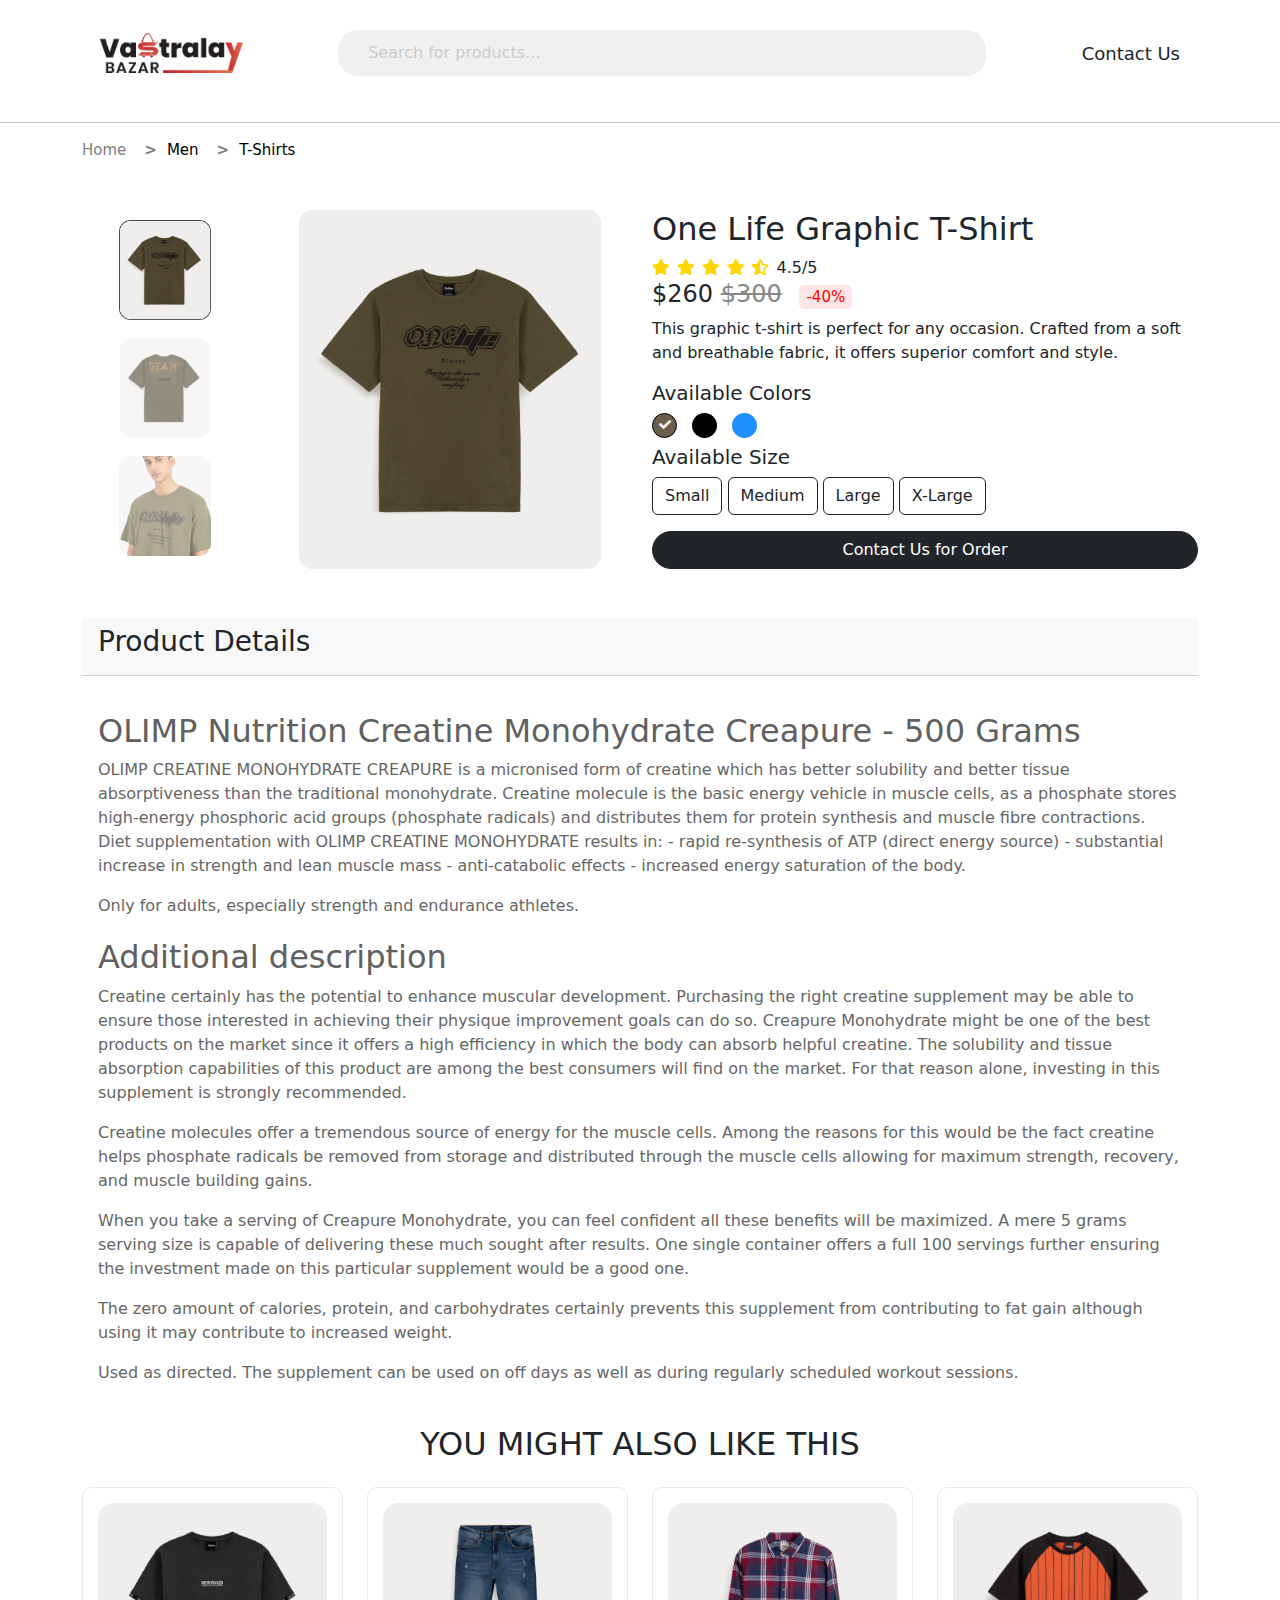
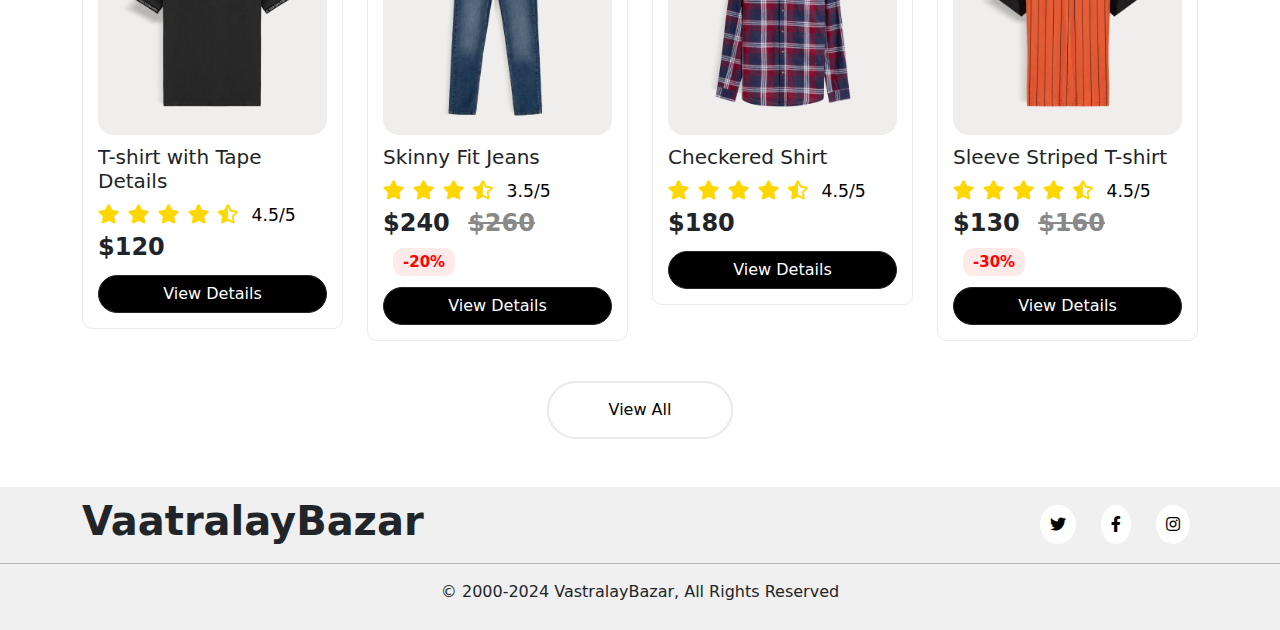
<file: product.html>
<!DOCTYPE html>
<html lang="en">
<head>
    <meta name="viewport" content="width=device-width, initial-scale=1.0">
    <meta charset="UTF-8">
    <meta http-equiv="X-UA-Compatible" content="IE=edge" />
    <meta http-equiv="X-Content-Type-Options" content="nosniff" />
    <meta http-equiv="X-XSS-Protection" content="1; mode=block" />
    <meta name="viewport" content="width=device-width, initial-scale=1.0, maximum-scale=1.0, user-scalable=no" />
    <meta name="robots" content="noindex, nofollow" />
    <meta charset="utf-8" />
    <title>Product</title>
    <meta name="viewport" content="width=device-width, shrink-to-fit=no">

    <link href="https://cdn.jsdelivr.net/npm/bootstrap@5.0.2/dist/css/bootstrap.min.css" rel="stylesheet" integrity="sha384-EVSTQN3/azprG1Anm3QDgpJLIm9Nao0Yz1ztcQTwFspd3yD65VohhpuuCOmLASjC" crossorigin="anonymous">
    <link rel="stylesheet" href="https://cdnjs.cloudflare.com/ajax/libs/font-awesome/6.0.0-beta3/css/all.min.css">
    <link rel="stylesheet" href="https://cdn.jsdelivr.net/npm/bootstrap@5.3.2/dist/css/bootstrap.min.css">
    <link rel="stylesheet" href="assests/css/style.css">
    <link rel="stylesheet" href="https://cdnjs.cloudflare.com/ajax/libs/font-awesome/6.5.2/css/all.min.css"/>
    <link rel="stylesheet" href="https://cdnjs.cloudflare.com/ajax/libs/font-awesome/5.15.4/css/all.min.css">



    <style>


.product-card {
    border: 1px solid #eaeaea;
    border-radius: 10px;
    padding: 15px;
    text-align: left;
    margin-bottom: 20px;
}
.product-card img {
    max-width: 100%;
    border-radius: 10px;
}
.product-card h5 {
    margin-top: 10px;
}
.product-card .rating {
    margin-top: 5px;
    font-size: 1.2em;
}
.product-card .rating .stars {
    color: #FFD700; 
}
.product-card .rating .rating-text {
    color: #000;
    font-size: 0.9em;
    margin-left: 5px;
}
.product-card .price {
    font-size: 1.5em;
    font-weight: bold;
}
.product-card .original-price {
    text-decoration: line-through;
    color: #888;
    margin-left: 10px;
}
.product-card .discount {
    color: #f00;
    margin-left: 10px;
    background: rgba(255, 51, 51, 0.1);
    padding: 5px 10px;
    font-size: 15px;
    border-radius: 10px;
}
.product-card .btn {
    background-color: #000;
    color: #fff;
    width: 100%;
    margin-top: 10px;
    border-radius: 50px;
}
.view-all-btn {
    display: flex;
    justify-content: center;
    margin: 20px 0;
}
.view-all-btn .btn {
    border-radius: 50px;
    border: 2px solid #eaeaea;
    background-color: #fff;
    color: #000;
    padding: 15px 60px;
}
.hidden {
    display: none;
}




        .footers{
            overflow: hidden;
        }

    </style>

</head>
<body>




  <div class="container navbar d-flex justify-content-between align-items-center">
        <div class="logo-container">
            <img src="assests/images/logo.png" alt="Vastra Bazar Logo" class="logo">
        </div>
        <div class="search-box">
            <i class='bx bx-search'></i>
            <input type="text" class="inner-box" placeholder="Search for products...">
        </div>
        <div class="nav-opt">
            <span>Contact Us</span>
        </div>
    </div>

<hr>


 <div class="container mt-3">
    <nav aria-label="breadcrumb">
        <ol class="breadcrumb">
            <li class="breadcrumb-item"><a href="#">Home</a></li>
            <li class="breadcrumb-item active" aria-current="page">Men</li>
            <li class="breadcrumb-item active" aria-current="page">T-Shirts</li>
        </ol>
    </nav>
</div>





<div class="container mt-5">
    <div class="row product-container">
        <div class="col-md-2">
            <div class="thumbnail-container">
                <img onclick="changeImage('path_to_image1.jpg')" src="assests/images/tshirt1.png" class="thumbnail-img img-fluid mb-2 active" alt="T-shirt 1">
                <img onclick="changeImage('path_to_image2.jpg')" src="assests/images/tshirt2.png" class="thumbnail-img img-fluid mb-2" alt="T-shirt 2">
                <img onclick="changeImage('path_to_image3.jpg')" src="assests/images/tshirt3.png" class="thumbnail-img img-fluid" alt="T-shirt 3">
            </div>
        </div>
        <div class="col-md-4">
            <div class="main-image">
                <img id="mainImage" src="assests/images/tshirt4.png" class="img-fluid" alt="Main T-shirt">
            </div>
        </div>
        <div class="col-md-6 product-details">
            <h2>One Life Graphic T-Shirt</h2>
            <div class="rating">
                <i class="fas fa-star"></i>
                <i class="fas fa-star"></i>
                <i class="fas fa-star"></i>
                <i class="fas fa-star"></i>
                <i class="fas fa-star-half-alt"></i> 4.5/5
            </div>
            <h3 class="price">$260 <span class="original-price">$300</span> <span class="discount">-40%</span></h3>
            <p>This graphic t-shirt is perfect for any occasion. Crafted from a soft and breathable fabric, it offers superior comfort and style.</p>
            <div>
                <h5>Available Colors</h5>
                <span class="color-dot active" style="background-color: #6A5D4D;">
                    <i class="fas fa-check"></i>
                </span>
                <span class="color-dot" style="background-color: #000;"></span>
                <span class="color-dot" style="background-color: #1E90FF;"></span>
            </div>
            <div>
                <h5>Available Size</h5>
                <button class="btn btn-outline-dark">Small</button>
                <button class="btn btn-outline-dark">Medium</button>
                <button class="btn btn-outline-dark">Large</button>
                <button class="btn btn-outline-dark">X-Large</button>
            </div>
            <button class="btn btn-dark mt-3 contact-order-btn">Contact Us for Order</button>
        </div>
    </div>
</div>










<div class="container mt-5">
    <div class="card">
      <div class="card-header">
        <h3>Product Details</h3>
      </div>
      <div class="card-body">
        <h2 class="card-title">OLIMP Nutrition Creatine Monohydrate Creapure - 500 Grams</h2>
        <p class="card-text">OLIMP CREATINE MONOHYDRATE CREAPURE is a micronised form of creatine which has better solubility and better tissue absorptiveness than the traditional monohydrate. Creatine molecule is the basic energy vehicle in muscle cells, as a phosphate stores high-energy phosphoric acid groups (phosphate radicals) and distributes them for protein synthesis and muscle fibre contractions. Diet supplementation with OLIMP CREATINE MONOHYDRATE results in: - rapid re-synthesis of ATP (direct energy source) - substantial increase in strength and lean muscle mass - anti-catabolic effects - increased energy saturation of the body.</p>
        <p class="card-text">Only for adults, especially strength and endurance athletes.</p>
        
        <h2 class="card-title">Additional description</h2>
        <p class="card-text">Creatine certainly has the potential to enhance muscular development. Purchasing the right creatine supplement may be able to ensure those interested in achieving their physique improvement goals can do so. Creapure Monohydrate might be one of the best products on the market since it offers a high efficiency in which the body can absorb helpful creatine. The solubility and tissue absorption capabilities of this product are among the best consumers will find on the market. For that reason alone, investing in this supplement is strongly recommended.</p>
        <p class="card-text">Creatine molecules offer a tremendous source of energy for the muscle cells. Among the reasons for this would be the fact creatine helps phosphate radicals be removed from storage and distributed through the muscle cells allowing for maximum strength, recovery, and muscle building gains.</p>
        <p class="card-text">When you take a serving of Creapure Monohydrate, you can feel confident all these benefits will be maximized. A mere 5 grams serving size is capable of delivering these much sought after results. One single container offers a full 100 servings further ensuring the investment made on this particular supplement would be a good one.</p>
        <p class="card-text">The zero amount of calories, protein, and carbohydrates certainly prevents this supplement from contributing to fat gain although using it may contribute to increased weight.</p>
        <p class="card-text">Used as directed. The supplement can be used on off days as well as during regularly scheduled workout sessions.</p>
      </div>
    </div>
  </div>







<div class="container">
    <h2 class="text-center my-4">YOU MIGHT ALSO LIKE THIS</h2>
    <div class="row top-selling-container">
        <div class="col-md-3">
            <div class="product-card">
                <img src="assests/images/tshirt.png">
                <h5>T-shirt with Tape Details</h5>
                <div class="rating">
                    <span class="stars">
                        <i class="fas fa-star"></i>
                        <i class="fas fa-star"></i>
                        <i class="fas fa-star"></i>
                        <i class="fas fa-star"></i>
                        <i class="fas fa-star-half-alt"></i>
                    </span>
                    <span class="rating-text">4.5/5</span>
                </div>
                <div class="price">$120</div>
                <button class="btn btn-dark">View Details</button>
            </div>
        </div>
        <div class="col-md-3">
            <div class="product-card">
                <img src="assests/images/jeans.png">
                <h5>Skinny Fit Jeans</h5>
                <div class="rating">
                    <span class="stars">
                        <i class="fas fa-star"></i>
                        <i class="fas fa-star"></i>
                        <i class="fas fa-star"></i>
                        <i class="fas fa-star-half-alt"></i>
                    </span>
                    <span class="rating-text">3.5/5</span>
                </div>
                <div class="price">$240 <span class="original-price">$260</span> <span class="discount">-20%</span></div>
                <button class="btn btn-dark">View Details</button>
            </div>
        </div>
        <div class="col-md-3">
            <div class="product-card">
                <img src="assests/images/shirt.png">
                <h5>Checkered Shirt</h5>
                <div class="rating">
                    <span class="stars">
                        <i class="fas fa-star"></i>
                        <i class="fas fa-star"></i>
                        <i class="fas fa-star"></i>
                        <i class="fas fa-star"></i>
                        <i class="fas fa-star-half-alt"></i>
                    </span>
                    <span class="rating-text">4.5/5</span>
                </div>
                <div class="price">$180</div>
                <button class="btn btn-dark">View Details</button>
            </div>
        </div>
        <div class="col-md-3">
            <div class="product-card">
                <img src="assests/images/linetshirt.png">
                <h5>Sleeve Striped T-shirt</h5>
                <div class="rating">
                    <span class="stars">
                        <i class="fas fa-star"></i>
                        <i class="fas fa-star"></i>
                        <i class="fas fa-star"></i>
                        <i class="fas fa-star"></i>
                        <i class="fas fa-star-half-alt"></i>
                    </span>
                    <span class="rating-text">4.5/5</span>
                </div>
                <div class="price">$130 <span class="original-price">$160</span> <span class="discount">-30%</span></div>
                <button class="btn btn-dark">View Details</button>
            </div>
        </div>
        <div class="col-md-3">
            <div class="product-card">
                <img src="assests/images/shirt.png">
                <h5>T-shirt with Tape Details</h5>
                <div class="rating">
                    <span class="stars">
                        <i class="fas fa-star"></i>
                        <i class="fas fa-star"></i>
                        <i class="fas fa-star"></i>
                        <i class="fas fa-star"></i>
                        <i class="fas fa-star-half-alt"></i>
                    </span>
                    <span class="rating-text">4.5/5</span>
                </div>
                <div class="price">$120</div>
                <button class="btn btn-dark">View Details</button>
            </div>
        </div>
        <div class="col-md-3">
            <div class="product-card">
                <img src="assests/images/jeans.png">
                <h5>Skinny Fit Jeans</h5>
                <div class="rating">
                    <span class="stars">
                        <i class="fas fa-star"></i>
                        <i class="fas fa-star"></i>
                        <i class="fas fa-star"></i>
                        <i class="fas fa-star-half-alt"></i>
                        
                    </span>
                    <span class="rating-text">3.5/5</span>
                </div>
                <div class="price">$240 <span class="original-price">$260</span> <span class="discount">-20%</span></div>
                <button class="btn btn-dark">View Details</button>
            </div>
        </div>

    </div>
    <div class="view-all-btn top-selling-view-all">
        <button class="btn">View All</button>
    </div>
</div>






 <!-- Only for mobile view    -->
 <div class="container mt-5">
    <nav class="navbar navbar-expand-lg navbar-custom">
      <div class="navbar-nav d-flex justify-content-between flex-row">
        <a class="nav-item nav-link active text-center" href="index.html"><i class="fas fa-home"></i> <span style="font-size: x-small;">Home</span></a>
        <a class="nav-item nav-link text-center" href="category.html"><i class="fas fa-th-large"></i><span style="font-size: x-small;"> Category</span> </a>
        <a class="nav-item nav-link text-center" href="contactUs.html"><i class="fas fa-user-circle"></i> <span style="font-size: x-small;">Contact</span></a>
        <a class="nav-item nav-link text-center" href="#"><i class="fas fa-bars"></i> <span style="font-size: x-small;"> More</span></a>
      </div>
    </nav>
  </div>

  <div id="myModal" class="modal fade" tabindex="-1" role="dialog">
    <div class="modal-dialog modal-dialog-slideout custom-modal" role="document">
        <div class="modal-content">
            <div class="modal-header">
                <img src="assests/images/logo.png" class="logo">
                <button type="button" class="close" data-bs-dismiss="modal" aria-label="Close">&times;</button>
            </div>
            <div class="modal-body">
                <nav class="modal-nav">
                    <ul>
                        <li><a href="#link1">About</a></li>
                        <hr>
                        <li><a href="#link2">Associate Seller</a></li>
                        <hr>
                        <li><a href="contactUs.html">Contact Us</a></li>
                        <hr>
                    </ul>
                </nav>
            </div>
            <div class="modal-footer">
                <div class="social-icons ">
                    <!-- <a href="https://facebook.com" target="_blank"><i class='bx bxl-facebook'></i></a>
                    <a href="https://twitter.com" target="_blank"><i class='bx bxl-twitter'></i></a>
                    <a href="https://instagram.com" target="_blank"><i class='bx bxl-instagram'></i></a> -->

                    <a href="#"><i class="fab fa-twitter"></i></a>
                    <a href="#"><i class="fab fa-facebook-f"></i></a>
                    <a href="#"><i class="fab fa-instagram"></i></a>
                </div>
                <div class="copyright">
                    <p>&copy; 2000-2024 VastralayBazar, All Rights Reserved</p>
                </div>
            </div>
        </div>
    </div>
</div>









<footer class="footers">
    <div class="container">
        <div class="row">
            <div class="col-md-4 my-auto text-left">
                <h1>VaatralayBazar</h1>
            </div>
            <div class="col-md-8 my-auto social-icons text-right">
                <a href="#"><i class="fab fa-twitter"></i></a>
                <a href="#"><i class="fab fa-facebook-f"></i></a>
                <a href="#"><i class="fab fa-instagram"></i></a>
            </div>
        </div>
        <hr>
        <div class="row mt-3">
            <div class="col-12 text-center">
                <p>&copy; 2000-2024 VastralayBazar, All Rights Reserved</p>
            </div>
        </div>
    </div>
</footer>


<script>

document.addEventListener('DOMContentLoaded', function() {
    const viewAllButton = document.querySelector('.view-all-btn button');
    const products = document.querySelectorAll('.top-selling-container .col-md-3');

    // Initially show only the first 4 products
    products.forEach((product, index) => {
        if (index >= 4) {
            product.classList.add('hidden');
        }
    });

    viewAllButton.addEventListener('click', function() {
        const isExpanded = viewAllButton.textContent.includes('Close');
        
        products.forEach((product, index) => {
            if (index >= 4) {
                product.classList.toggle('hidden');
            }
        });
        
        if (isExpanded) {
            viewAllButton.textContent = 'View All';
        } else {
            viewAllButton.textContent = 'Close';
        }
    });
});
</script>
<script src="https://code.jquery.com/jquery-3.5.1.min.js"></script>
<script src="https://cdn.jsdelivr.net/npm/@popperjs/core@2.5.4/dist/umd/popper.min.js"></script>
<script src="https://maxcdn.bootstrapcdn.com/bootstrap/4.5.2/js/bootstrap.min.js"></script>
<script src="assests/js/script.js"></script>
</body>

</html>
</file>
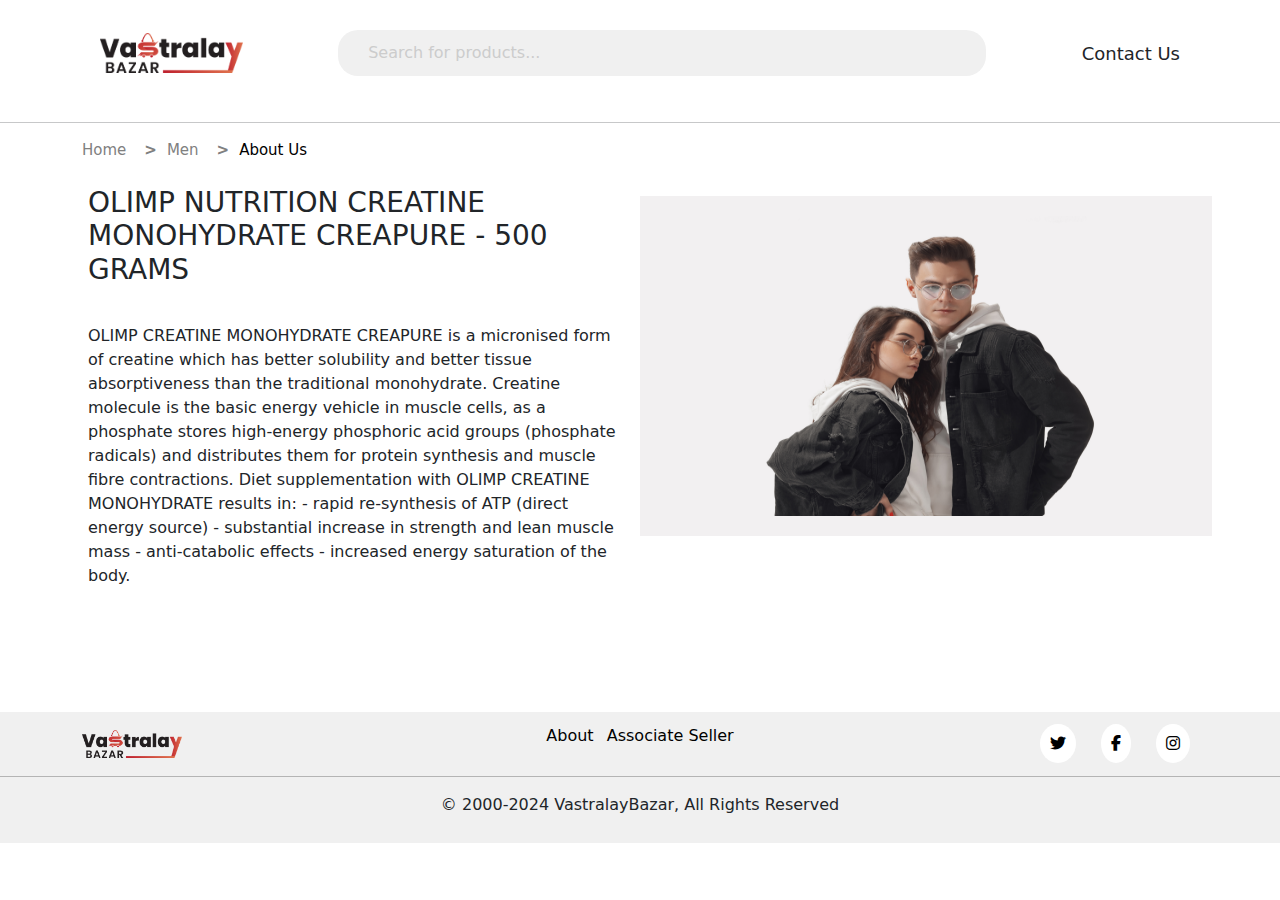
<file: productDetail.html>
<!DOCTYPE html>
<html lang="en">
<head>
    <meta name="viewport" content="width=device-width, initial-scale=1.0">
    <meta charset="UTF-8">
    <meta http-equiv="X-UA-Compatible" content="IE=edge" />
    <meta http-equiv="X-Content-Type-Options" content="nosniff" />
    <meta http-equiv="X-XSS-Protection" content="1; mode=block" />
    <meta name="viewport" content="width=device-width, initial-scale=1.0, maximum-scale=1.0, user-scalable=no" />
    <meta name="robots" content="noindex, nofollow" />
    <meta charset="utf-8" />
    <title>Product Detail Page</title>
    <meta name="viewport" content="width=device-width, shrink-to-fit=no">

    <link href="https://cdn.jsdelivr.net/npm/bootstrap@5.0.2/dist/css/bootstrap.min.css" rel="stylesheet" integrity="sha384-EVSTQN3/azprG1Anm3QDgpJLIm9Nao0Yz1ztcQTwFspd3yD65VohhpuuCOmLASjC" crossorigin="anonymous">
    <link rel="stylesheet" href="https://cdnjs.cloudflare.com/ajax/libs/font-awesome/6.0.0-beta3/css/all.min.css">
    <link rel="stylesheet" href="https://cdn.jsdelivr.net/npm/bootstrap@5.3.2/dist/css/bootstrap.min.css">
    <link rel="stylesheet" href="assests/css/style.css">
    <link rel="stylesheet" href="https://cdnjs.cloudflare.com/ajax/libs/font-awesome/6.5.2/css/all.min.css"/>


    <style>
        .footers{
            overflow: hidden;
        }  
        
        

    </style>



</head>
<body>




  <div class="container navbar d-flex justify-content-between align-items-center">
        <div class="logo-container">
            <img src="assests/images/logo.png" alt="Vastra Bazar Logo" class="logo">
        </div>
        <div class="search-box">
            <i class='bx bx-search'></i>
            <input type="text" class="inner-box" placeholder="Search for products...">
        </div>
        <div class="nav-opt">
            <span>Contact Us</span>
        </div>
    </div>

<hr>




 <div class="container mt-3">
    <nav aria-label="breadcrumb">
        <ol class="breadcrumb">
            <li class="breadcrumb-item"><a href="#">Home</a></li>
            <li class="breadcrumb-item"><a href="#">Men</a></li>
            <li class="breadcrumb-item active" aria-current="page">About Us</li>
        </ol>
    </nav>
</div>





<div class="container product-section">
    <div class="row">
        <div class="col-md-6 product-description">
            <h3 >OLIMP NUTRITION CREATINE MONOHYDRATE CREAPURE - 500 GRAMS</h3>
            <p>
                OLIMP CREATINE MONOHYDRATE CREAPURE is a micronised form of creatine which has better solubility and better tissue absorptiveness than the traditional monohydrate. Creatine molecule is the basic energy vehicle in muscle cells, as a phosphate stores high-energy phosphoric acid groups (phosphate radicals) and distributes them for protein synthesis and muscle fibre contractions. Diet supplementation with OLIMP CREATINE MONOHYDRATE results in: - rapid re-synthesis of ATP (direct energy source) - substantial increase in strength and lean muscle mass - anti-catabolic effects - increased energy saturation of the body.
            </p>
        </div>
        <div class="col-md-6 product-image">
            <img src="assests/images/productDetail.png" alt="Product Image">
        </div>
    </div>
</div>







 <!-- Only for mobile view    -->
 <div class="container mt-5">
    <nav class="navbar navbar-expand-lg navbar-custom">
      <div class="navbar-nav d-flex justify-content-between flex-row">
        <a class="nav-item nav-link active text-center" href="index.html"><i class="fas fa-home"></i> <span style="font-size: x-small;">Home</span></a>
        <a class="nav-item nav-link text-center" href="category.html"><i class="fas fa-th-large"></i><span style="font-size: x-small;"> Category</span> </a>
        <a class="nav-item nav-link text-center" href="contactUs.html"><i class="fas fa-user-circle"></i> <span style="font-size: x-small;">Contact</span></a>
        <a class="nav-item nav-link text-center" href="#"><i class="fas fa-bars"></i> <span style="font-size: x-small;"> More</span></a>
      </div>
    </nav>
  </div>

  <div id="myModal" class="modal fade" tabindex="-1" role="dialog">
    <div class="modal-dialog modal-dialog-slideout custom-modal" role="document">
        <div class="modal-content">
            <div class="modal-header">
                <img src="assests/images/logo.png" class="logo">
                <button type="button" class="close" data-bs-dismiss="modal" aria-label="Close">&times;</button>
            </div>
            <div class="modal-body">
                <nav class="modal-nav">
                    <ul>
                        <li><a href="#link1">About</a></li>
                        <hr>
                        <li><a href="#link2">Associate Seller</a></li>
                        <hr>
                        <li><a href="contactUs.html">Contact Us</a></li>
                        <hr>
                    </ul>
                </nav>
            </div>
            <div class="modal-footer">
                <div class="social-icons ">
                    <!-- <a href="https://facebook.com" target="_blank"><i class='bx bxl-facebook'></i></a>
                    <a href="https://twitter.com" target="_blank"><i class='bx bxl-twitter'></i></a>
                    <a href="https://instagram.com" target="_blank"><i class='bx bxl-instagram'></i></a> -->

                    <a href="#"><i class="fab fa-twitter"></i></a>
                    <a href="#"><i class="fab fa-facebook-f"></i></a>
                    <a href="#"><i class="fab fa-instagram"></i></a>
                </div>
                <div class="copyright">
                    <p>&copy; 2000-2024 VastralayBazar, All Rights Reserved</p>
                </div>
            </div>
        </div>
    </div>
</div>












<footer class="footer">
    <div class="container">
        <div class="row">
            <div class="col-md-4 my-auto text-left">
                <img src="assests/images/logo.png" alt="Vastralay Bazar" style="max-width: 100px;">
            </div>
            <div class="col-md-4 my-auto text-center">
                <ul class="list-inline">
                    <li class="list-inline-item"><a href="#">About</a></li>
                    <li class="list-inline-item"><a href="#">Associate Seller</a></li>
                </ul>
            </div>
            <div class="col-md-4 my-auto social-icons text-right">
                <a href="#"><i class="fab fa-twitter"></i></a>
                <a href="#"><i class="fab fa-facebook-f"></i></a>
                <a href="#"><i class="fab fa-instagram"></i></a>
            </div>
        </div>
        <hr>
        <div class="row mt-3">
            <div class="col-12 text-center">
                <p>&copy; 2000-2024 VastralayBazar, All Rights Reserved</p>
            </div>
        </div>
    </div>
</footer>

<script src="https://code.jquery.com/jquery-3.5.1.min.js"></script>
<script src="https://cdn.jsdelivr.net/npm/@popperjs/core@2.5.4/dist/umd/popper.min.js"></script>
<script src="https://maxcdn.bootstrapcdn.com/bootstrap/4.5.2/js/bootstrap.min.js"></script>
<script src="assests/js/script.js"></script>
</body>

</html>
</file>
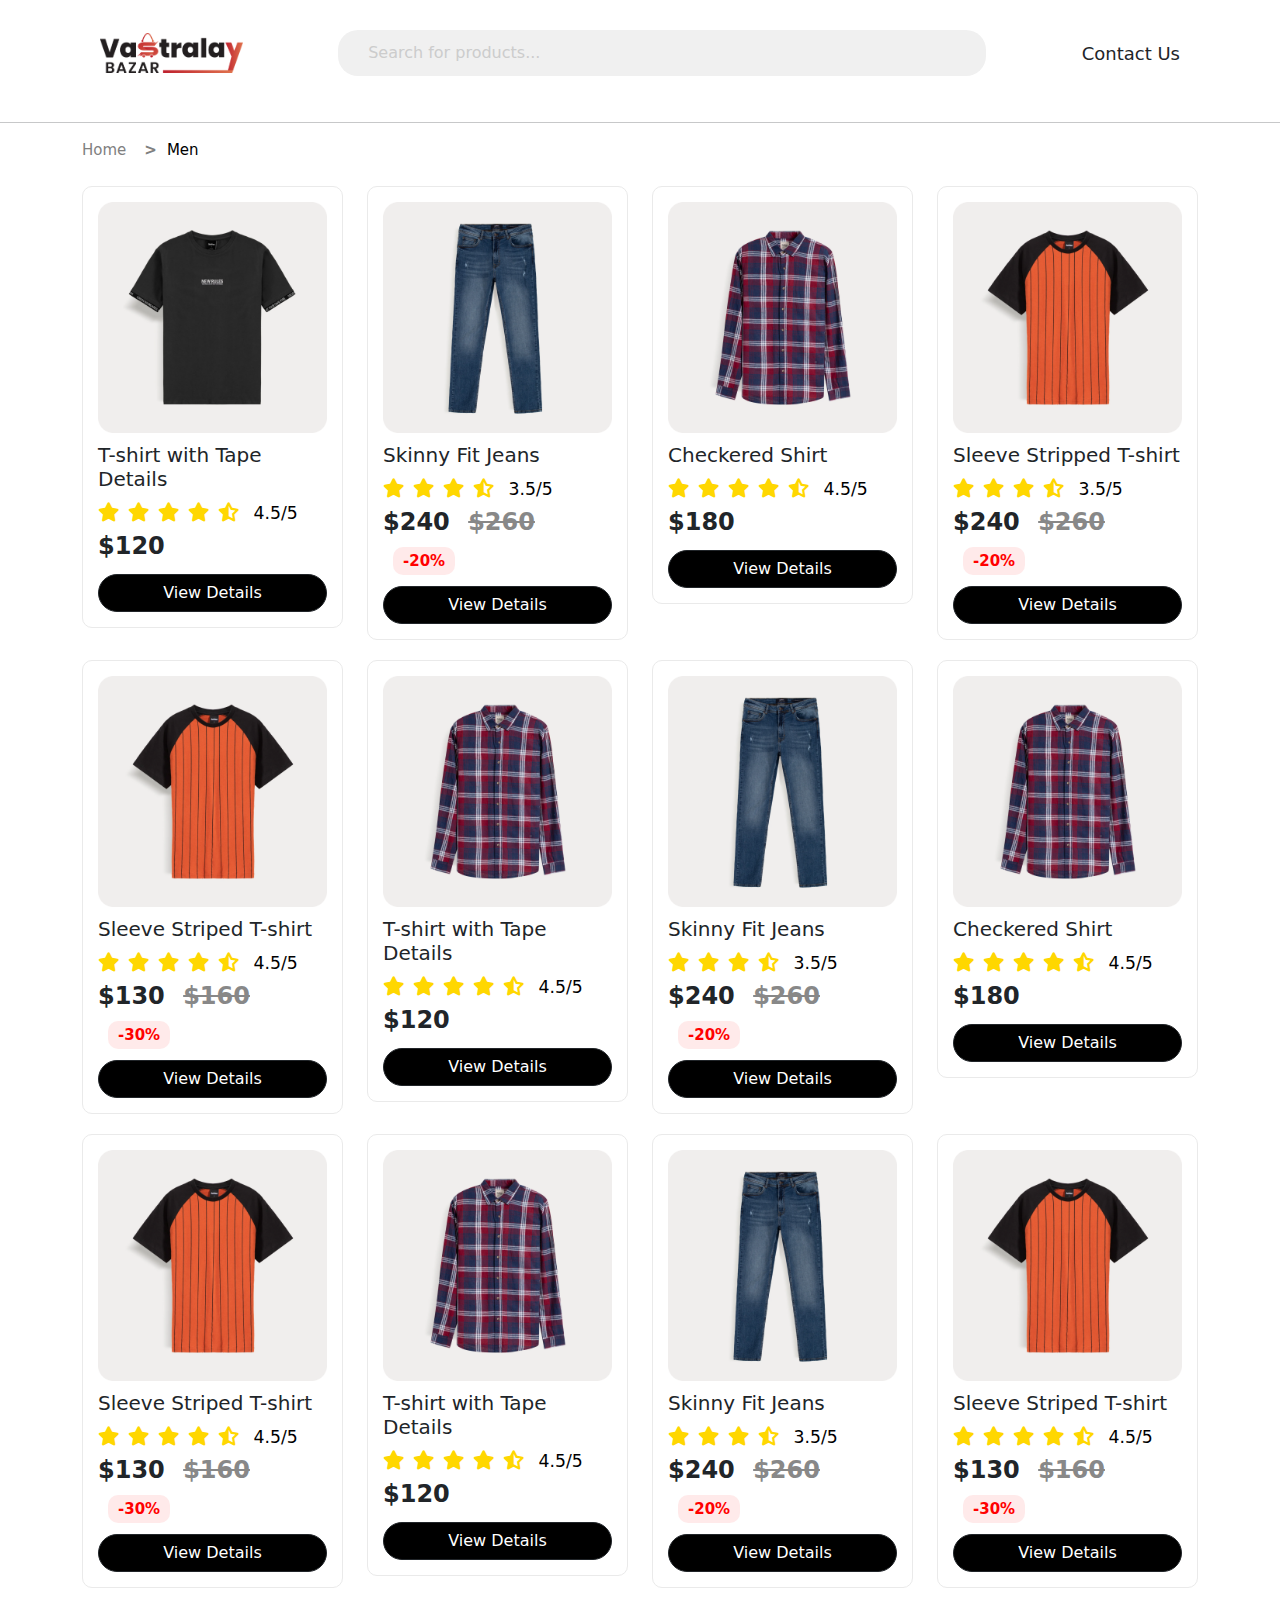
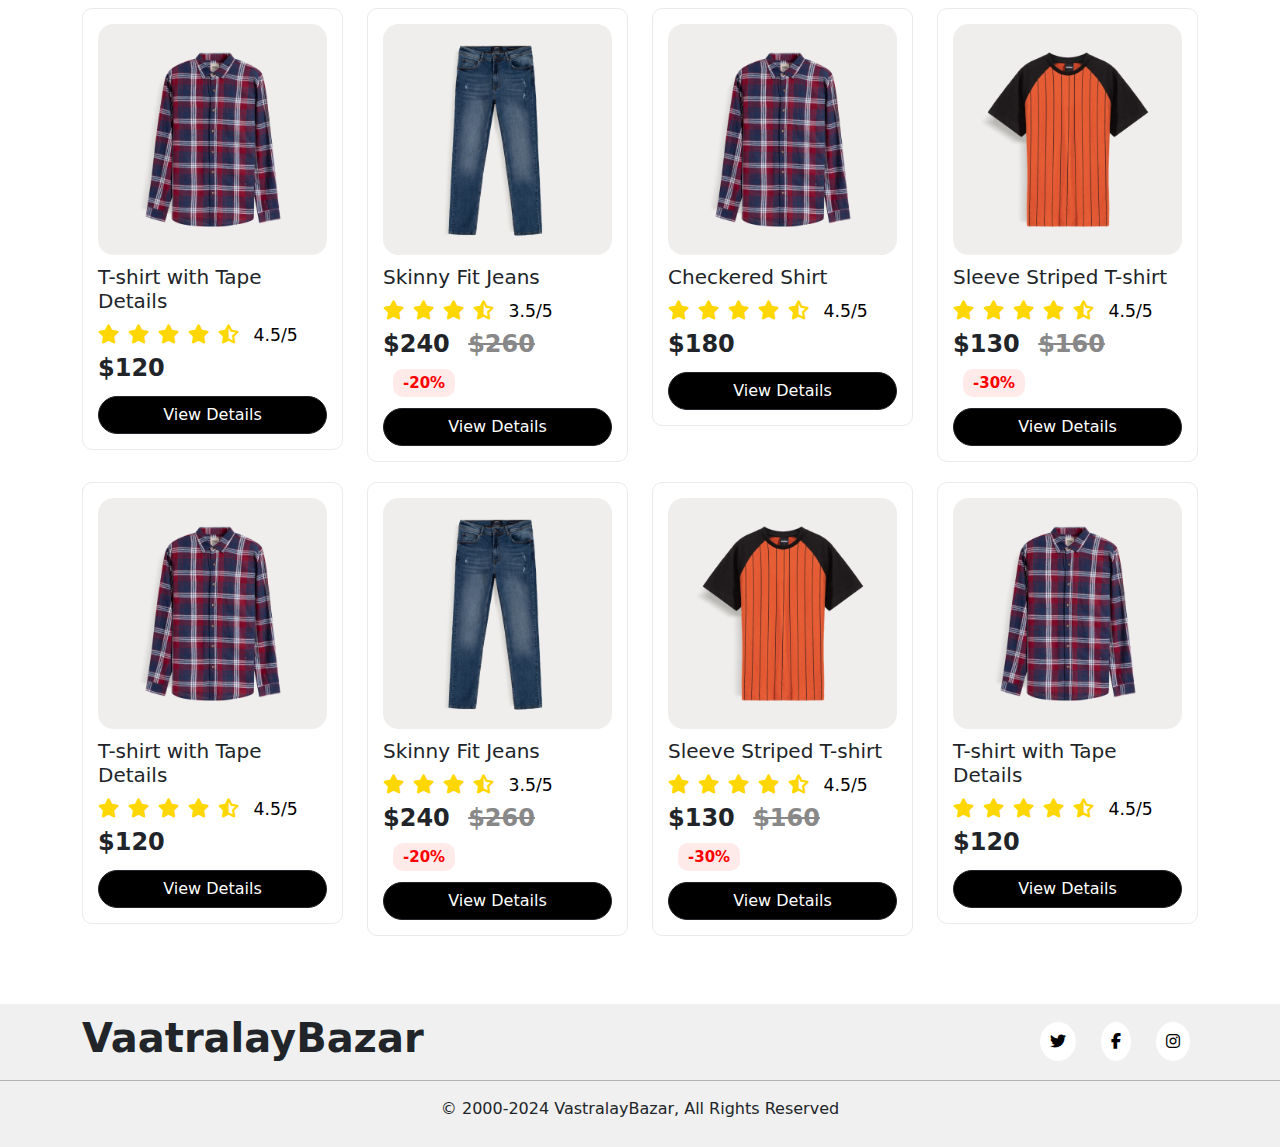
<file: productpage.html>
<!DOCTYPE html>
<html lang="en">
<head>
    <meta name="viewport" content="width=device-width, initial-scale=1.0">
    <meta charset="UTF-8">
    <meta http-equiv="X-UA-Compatible" content="IE=edge" />
    <meta http-equiv="X-Content-Type-Options" content="nosniff" />
    <meta http-equiv="X-XSS-Protection" content="1; mode=block" />
    <meta name="viewport" content="width=device-width, initial-scale=1.0, maximum-scale=1.0, user-scalable=no" />
    <meta name="robots" content="noindex, nofollow" />
    <meta charset="utf-8" />
    <title>Product Page</title>
    <meta name="viewport" content="width=device-width, shrink-to-fit=no">

    <link href="https://cdn.jsdelivr.net/npm/bootstrap@5.0.2/dist/css/bootstrap.min.css" rel="stylesheet" integrity="sha384-EVSTQN3/azprG1Anm3QDgpJLIm9Nao0Yz1ztcQTwFspd3yD65VohhpuuCOmLASjC" crossorigin="anonymous">
    <link rel="stylesheet" href="https://cdnjs.cloudflare.com/ajax/libs/font-awesome/6.0.0-beta3/css/all.min.css">
    <link rel="stylesheet" href="https://cdn.jsdelivr.net/npm/bootstrap@5.3.2/dist/css/bootstrap.min.css">
    <link rel="stylesheet" href="assests/css/style.css">
    <link rel="stylesheet" href="https://cdnjs.cloudflare.com/ajax/libs/font-awesome/6.5.2/css/all.min.css"/>

    <style>
        .footers{
            overflow: hidden;
        }
    </style>
</head>
<body>
  <div class="container navbar d-flex justify-content-between align-items-center">
        <div class="logo-container">
            <img src="assests/images/logo.png" alt="Vastra Bazar Logo" class="logo">
        </div>
        <div class="search-box">
            <i class='bx bx-search'></i>
            <input type="text" class="inner-box" placeholder="Search for products...">
        </div>
        <div class="nav-opt">
            <span>Contact Us</span>
        </div>
    </div>

<hr>


 <div class="container mt-3">
    <nav aria-label="breadcrumb">
        <ol class="breadcrumb">
            <li class="breadcrumb-item"><a href="#">Home</a></li>
            <li class="breadcrumb-item active" aria-current="page">Men</li>
        </ol>
    </nav>
</div>





    <div class="container">
        <h2 class="text-center my-4"></h2>
        <div class="row new-arrivals-container">
            <div class="col-md-3">
                <div class="product-card">
                    <img src="assests/images/tshirt.png">
                    <h5>T-shirt with Tape Details</h5>
                    <div class="rating">
                        <span class="stars">
                            <i class="fas fa-star"></i>
                            <i class="fas fa-star"></i>
                            <i class="fas fa-star"></i>
                            <i class="fas fa-star"></i>
                            <i class="fas fa-star-half-alt"></i>
                        </span>
                        <span class="rating-text">4.5/5</span>
                    </div>
                    <div class="price">$120</div>
                    <button class="btn btn-dark">View Details</button>
                </div>
            </div>
            <div class="col-md-3">
                <div class="product-card">
                    <img src="assests/images/jeans.png">
                    <h5>Skinny Fit Jeans</h5>
                    <div class="rating">
                        <span class="stars">
                            <i class="fas fa-star"></i>
                            <i class="fas fa-star"></i>
                            <i class="fas fa-star"></i>
                            <i class="fas fa-star-half-alt"></i>
                        </span>
                        <span class="rating-text">3.5/5</span>
                    </div>
                    <div class="price">$240 <span class="original-price">$260</span> <span class="discount">-20%</span></div>
                    <button class="btn btn-dark">View Details</button>
                </div>
            </div>
            <div class="col-md-3">
                <div class="product-card">
                    <img src="assests/images/shirt.png">
                    <h5>Checkered Shirt</h5>
                    <div class="rating">
                        <span class="stars">
                            <i class="fas fa-star"></i>
                            <i class="fas fa-star"></i>
                            <i class="fas fa-star"></i>
                            <i class="fas fa-star"></i>
                            <i class="fas fa-star-half-alt"></i>
                        </span>
                        <span class="rating-text">4.5/5</span>
                    </div>
                    <div class="price">$180</div>
                    <button class="btn btn-dark">View Details</button>
                </div>
            </div>
            <div class="col-md-3">
                <div class="product-card">
                    <img src="assests/images/linetshirt.png">
                    <h5>Sleeve Stripped T-shirt</h5>
                    <div class="rating">
                        <span class="stars">
                            <i class="fas fa-star"></i>
                            <i class="fas fa-star"></i>
                            <i class="fas fa-star"></i>
                            <i class="fas fa-star-half-alt"></i>
                            
                        </span>
                        <span class="rating-text">3.5/5</span>
                    </div>
                    <div class="price">$240 <span class="original-price">$260</span> <span class="discount">-20%</span></div>
                    <button class="btn btn-dark">View Details</button>
                </div>
            </div>
    
            <div class="col-md-3">
                <div class="product-card">
                    <img src="assests/images/linetshirt.png">
                    <h5>Sleeve Striped T-shirt</h5>
                    <div class="rating">
                        <span class="stars">
                            <i class="fas fa-star"></i>
                            <i class="fas fa-star"></i>
                            <i class="fas fa-star"></i>
                            <i class="fas fa-star"></i>
                            <i class="fas fa-star-half-alt"></i>
                        </span>
                        <span class="rating-text">4.5/5</span>
                    </div>
                    <div class="price">$130 <span class="original-price">$160</span> <span class="discount">-30%</span></div>
                    <button class="btn btn-dark">View Details</button>
                </div>
            </div>
            <div class="col-md-3">
                <div class="product-card">
                    <img src="assests/images/shirt.png">
                    <h5>T-shirt with Tape Details</h5>
                    <div class="rating">
                        <span class="stars">
                            <i class="fas fa-star"></i>
                            <i class="fas fa-star"></i>
                            <i class="fas fa-star"></i>
                            <i class="fas fa-star"></i>
                            <i class="fas fa-star-half-alt"></i>
                        </span>
                        <span class="rating-text">4.5/5</span>
                    </div>
                    <div class="price">$120</div>
                    <button class="btn btn-dark">View Details</button>
                </div>
            </div>
            <div class="col-md-3">
                <div class="product-card">
                    <img src="assests/images/jeans.png">
                    <h5>Skinny Fit Jeans</h5>
                    <div class="rating">
                        <span class="stars">
                            <i class="fas fa-star"></i>
                            <i class="fas fa-star"></i>
                            <i class="fas fa-star"></i>
                            <i class="fas fa-star-half-alt"></i>
                            
                        </span>
                        <span class="rating-text">3.5/5</span>
                    </div>
                    <div class="price">$240 <span class="original-price">$260</span> <span class="discount">-20%</span></div>
                    <button class="btn btn-dark">View Details</button>
                </div>
            </div>




            <div class="col-md-3">
                <div class="product-card">
                    <img src="assests/images/shirt.png">
                    <h5>Checkered Shirt</h5>
                    <div class="rating">
                        <span class="stars">
                            <i class="fas fa-star"></i>
                            <i class="fas fa-star"></i>
                            <i class="fas fa-star"></i>
                            <i class="fas fa-star"></i>
                            <i class="fas fa-star-half-alt"></i>
                        </span>
                        <span class="rating-text">4.5/5</span>
                    </div>
                    <div class="price">$180</div>
                    <button class="btn btn-dark">View Details</button>
                </div>
            </div>
            <div class="col-md-3">
                <div class="product-card">
                    <img src="assests/images/linetshirt.png">
                    <h5>Sleeve Striped T-shirt</h5>
                    <div class="rating">
                        <span class="stars">
                            <i class="fas fa-star"></i>
                            <i class="fas fa-star"></i>
                            <i class="fas fa-star"></i>
                            <i class="fas fa-star"></i>
                            <i class="fas fa-star-half-alt"></i>
                        </span>
                        <span class="rating-text">4.5/5</span>
                    </div>
                    <div class="price">$130 <span class="original-price">$160</span> <span class="discount">-30%</span></div>
                    <button class="btn btn-dark">View Details</button>
                </div>
            </div>
            <div class="col-md-3">
                <div class="product-card">
                    <img src="assests/images/shirt.png">
                    <h5>T-shirt with Tape Details</h5>
                    <div class="rating">
                        <span class="stars">
                            <i class="fas fa-star"></i>
                            <i class="fas fa-star"></i>
                            <i class="fas fa-star"></i>
                            <i class="fas fa-star"></i>
                            <i class="fas fa-star-half-alt"></i>
                        </span>
                        <span class="rating-text">4.5/5</span>
                    </div>
                    <div class="price">$120</div>
                    <button class="btn btn-dark">View Details</button>
                </div>
            </div>
            <div class="col-md-3">
                <div class="product-card">
                    <img src="assests/images/jeans.png">
                    <h5>Skinny Fit Jeans</h5>
                    <div class="rating">
                        <span class="stars">
                            <i class="fas fa-star"></i>
                            <i class="fas fa-star"></i>
                            <i class="fas fa-star"></i>
                            <i class="fas fa-star-half-alt"></i>
                            
                        </span>
                        <span class="rating-text">3.5/5</span>
                    </div>
                    <div class="price">$240 <span class="original-price">$260</span> <span class="discount">-20%</span></div>
                    <button class="btn btn-dark">View Details</button>
                </div>
            </div>
    
            <div class="col-md-3">
                <div class="product-card">
                    <img src="assests/images/linetshirt.png">
                    <h5>Sleeve Striped T-shirt</h5>
                    <div class="rating">
                        <span class="stars">
                            <i class="fas fa-star"></i>
                            <i class="fas fa-star"></i>
                            <i class="fas fa-star"></i>
                            <i class="fas fa-star"></i>
                            <i class="fas fa-star-half-alt"></i>
                        </span>
                        <span class="rating-text">4.5/5</span>
                    </div>
                    <div class="price">$130 <span class="original-price">$160</span> <span class="discount">-30%</span></div>
                    <button class="btn btn-dark">View Details</button>
                </div>
            </div>
            <div class="col-md-3">
                <div class="product-card">
                    <img src="assests/images/shirt.png">
                    <h5>T-shirt with Tape Details</h5>
                    <div class="rating">
                        <span class="stars">
                            <i class="fas fa-star"></i>
                            <i class="fas fa-star"></i>
                            <i class="fas fa-star"></i>
                            <i class="fas fa-star"></i>
                            <i class="fas fa-star-half-alt"></i>
                        </span>
                        <span class="rating-text">4.5/5</span>
                    </div>
                    <div class="price">$120</div>
                    <button class="btn btn-dark">View Details</button>
                </div>
            </div>
            <div class="col-md-3">
                <div class="product-card">
                    <img src="assests/images/jeans.png">
                    <h5>Skinny Fit Jeans</h5>
                    <div class="rating">
                        <span class="stars">
                            <i class="fas fa-star"></i>
                            <i class="fas fa-star"></i>
                            <i class="fas fa-star"></i>
                            <i class="fas fa-star-half-alt"></i>
                            
                        </span>
                        <span class="rating-text">3.5/5</span>
                    </div>
                    <div class="price">$240 <span class="original-price">$260</span> <span class="discount">-20%</span></div>
                    <button class="btn btn-dark">View Details</button>
                </div>
            </div>
    


            <div class="col-md-3">
                <div class="product-card">
                    <img src="assests/images/shirt.png">
                    <h5>Checkered Shirt</h5>
                    <div class="rating">
                        <span class="stars">
                            <i class="fas fa-star"></i>
                            <i class="fas fa-star"></i>
                            <i class="fas fa-star"></i>
                            <i class="fas fa-star"></i>
                            <i class="fas fa-star-half-alt"></i>
                        </span>
                        <span class="rating-text">4.5/5</span>
                    </div>
                    <div class="price">$180</div>
                    <button class="btn btn-dark">View Details</button>
                </div>
            </div>
            <div class="col-md-3">
                <div class="product-card">
                    <img src="assests/images/linetshirt.png">
                    <h5>Sleeve Striped T-shirt</h5>
                    <div class="rating">
                        <span class="stars">
                            <i class="fas fa-star"></i>
                            <i class="fas fa-star"></i>
                            <i class="fas fa-star"></i>
                            <i class="fas fa-star"></i>
                            <i class="fas fa-star-half-alt"></i>
                        </span>
                        <span class="rating-text">4.5/5</span>
                    </div>
                    <div class="price">$130 <span class="original-price">$160</span> <span class="discount">-30%</span></div>
                    <button class="btn btn-dark">View Details</button>
                </div>
            </div>
            <div class="col-md-3">
                <div class="product-card">
                    <img src="assests/images/shirt.png">
                    <h5>T-shirt with Tape Details</h5>
                    <div class="rating">
                        <span class="stars">
                            <i class="fas fa-star"></i>
                            <i class="fas fa-star"></i>
                            <i class="fas fa-star"></i>
                            <i class="fas fa-star"></i>
                            <i class="fas fa-star-half-alt"></i>
                        </span>
                        <span class="rating-text">4.5/5</span>
                    </div>
                    <div class="price">$120</div>
                    <button class="btn btn-dark">View Details</button>
                </div>
            </div>
            <div class="col-md-3">
                <div class="product-card">
                    <img src="assests/images/jeans.png">
                    <h5>Skinny Fit Jeans</h5>
                    <div class="rating">
                        <span class="stars">
                            <i class="fas fa-star"></i>
                            <i class="fas fa-star"></i>
                            <i class="fas fa-star"></i>
                            <i class="fas fa-star-half-alt"></i>
                            
                        </span>
                        <span class="rating-text">3.5/5</span>
                    </div>
                    <div class="price">$240 <span class="original-price">$260</span> <span class="discount">-20%</span></div>
                    <button class="btn btn-dark">View Details</button>
                </div>
            </div>
    
            <div class="col-md-3">
                <div class="product-card">
                    <img src="assests/images/linetshirt.png">
                    <h5>Sleeve Striped T-shirt</h5>
                    <div class="rating">
                        <span class="stars">
                            <i class="fas fa-star"></i>
                            <i class="fas fa-star"></i>
                            <i class="fas fa-star"></i>
                            <i class="fas fa-star"></i>
                            <i class="fas fa-star-half-alt"></i>
                        </span>
                        <span class="rating-text">4.5/5</span>
                    </div>
                    <div class="price">$130 <span class="original-price">$160</span> <span class="discount">-30%</span></div>
                    <button class="btn btn-dark">View Details</button>
                </div>
            </div>
            <div class="col-md-3">
                <div class="product-card">
                    <img src="assests/images/shirt.png">
                    <h5>T-shirt with Tape Details</h5>
                    <div class="rating">
                        <span class="stars">
                            <i class="fas fa-star"></i>
                            <i class="fas fa-star"></i>
                            <i class="fas fa-star"></i>
                            <i class="fas fa-star"></i>
                            <i class="fas fa-star-half-alt"></i>
                        </span>
                        <span class="rating-text">4.5/5</span>
                    </div>
                    <div class="price">$120</div>
                    <button class="btn btn-dark">View Details</button>
                </div>
            </div>
        </div>
        </div>
        </div>  
    </div>





 <!-- Only for mobile view    -->
 <div class="container mt-5">
    <nav class="navbar navbar-expand-lg navbar-custom">
      <div class="navbar-nav d-flex justify-content-between flex-row">
        <a class="nav-item nav-link active text-center" href="index.html"><i class="fas fa-home"></i> <span style="font-size: x-small;">Home</span></a>
        <a class="nav-item nav-link text-center" href="category.html"><i class="fas fa-th-large"></i><span style="font-size: x-small;"> Category</span> </a>
        <a class="nav-item nav-link text-center" href="contactUs.html"><i class="fas fa-user-circle"></i> <span style="font-size: x-small;">Contact</span></a>
        <a class="nav-item nav-link text-center" href="#"><i class="fas fa-bars"></i> <span style="font-size: x-small;"> More</span></a>
      </div>
    </nav>
  </div>

  <div id="myModal" class="modal fade" tabindex="-1" role="dialog">
    <div class="modal-dialog modal-dialog-slideout custom-modal" role="document">
        <div class="modal-content">
            <div class="modal-header">
                <img src="assests/images/logo.png" class="logo">
                <button type="button" class="close" data-bs-dismiss="modal" aria-label="Close">&times;</button>
            </div>
            <div class="modal-body">
                <nav class="modal-nav">
                    <ul>
                        <li><a href="#link1">About</a></li>
                        <hr>
                        <li><a href="#link2">Associate Seller</a></li>
                        <hr>
                        <li><a href="contactUs.html">Contact Us</a></li>
                        <hr>
                    </ul>
                </nav>
            </div>
            <div class="modal-footer">
                <div class="social-icons ">
                    <!-- <a href="https://facebook.com" target="_blank"><i class='bx bxl-facebook'></i></a>
                    <a href="https://twitter.com" target="_blank"><i class='bx bxl-twitter'></i></a>
                    <a href="https://instagram.com" target="_blank"><i class='bx bxl-instagram'></i></a> -->

                    <a href="#"><i class="fab fa-twitter"></i></a>
                    <a href="#"><i class="fab fa-facebook-f"></i></a>
                    <a href="#"><i class="fab fa-instagram"></i></a>
                </div>
                <div class="copyright">
                    <p>&copy; 2000-2024 VastralayBazar, All Rights Reserved</p>
                </div>
            </div>
        </div>
    </div>
</div>












    <footer class="footers">
        <div class="container">
            <div class="row">
                <div class="col-md-4 my-auto text-left">
                    <h1>VaatralayBazar</h1>
                </div>
                <div class="col-md-8 my-auto social-icons text-right">
                    <a href="#"><i class="fab fa-twitter"></i></a>
                    <a href="#"><i class="fab fa-facebook-f"></i></a>
                    <a href="#"><i class="fab fa-instagram"></i></a>
                </div>
            </div>
            <hr>
            <div class="row mt-3">
                <div class="col-12 text-center">
                    <p>&copy; 2000-2024 VastralayBazar, All Rights Reserved</p>
                </div>
            </div>
        </div>
    </footer>
</body>

</html>
</file>
<file: assests/css/style.css>
.navbar {
    padding: 30px;
    display: flex;
    justify-content: space-between;
    align-items: center;
    background-color: #fff;
}

.logo {
    height: 40px; 
    width: auto;
}

.search-box {
    width: 60%;
    display: flex;
    align-items: center;
    background: rgba(240, 240, 240, 1);
    padding: 10px 20px;
    border-radius: 20px;
}

.search-box .inner-box {
    width: 100%;
    background: none;
    border: none;
    padding-left: 10px;
}

.nav-opt {
    font-weight: 500;
    font-size: 18px;
}

/* Responsive adjustments for mobile views */
@media (max-width: 768px) {
    .search-box, .nav-opt {
        display: none; 
    }

    .navbar {
        justify-content: center; 
       
    }
}





.shop-now-btn {
    background-color: #000;
    color: #fff;
    padding: 7px 30px;
    border-radius: 20px;
    border: none;
    cursor: pointer;
}
.stats-item h3 {
    font-size: 24px;
    margin-bottom: 5px;
}
.stats-item p {
    font-size: 12px;
}
.image-container img {
    max-width: 100%;
    height: auto;
}

/* Desktop View Styles */
.heading-container-desktop {
    width: 40%;
    margin-top: 50px;
    margin-left: 70px;
}
.shop-now-btn-desktop {
    margin-right: 10px;
    margin-bottom: 50px;
    background-color: #000;
    color: #fff;
    padding: 7px 30px;
    border-radius: 20px;
    border: none;
    cursor: pointer;
}



/* Mobile View Styles */
.heading-container-mobile {
    width: 90%;
    margin-top: 20px;
    margin-bottom: 20px;
}
.heading-title {
    font-size: 30px;
    color: #000;
    font-weight: 900;
}
.heading-subtitle {
    font-size: 16px;
    margin-bottom: 20px;
}
.shop-now-btn-mobile {
    margin-bottom: 20px;
    background-color: #000;
    color: #fff;
    padding: 7px 30px;
    border-radius: 20px;
    border: none;
    cursor: pointer;

}
.stats-container {
    margin-top: 20px;
}

@media (min-width: 768px) {
    /* Desktop View Styles */
    .d-none.d-md-flex {
        display: flex !important;
    }
    .d-flex.d-md-none {
        display: none !important;
    }
}











.additional-images.d-none {
    display: none;
}

.casual-formal img, .party-gym img {
    max-width: 100%;
    width: auto;
    height: auto;
}

@media (min-width: 768px) {
    .casual-formal, .party-gym {
        justify-content-between;
    }

    .casual-formal img,
    .party-gym img {
        margin: 10px;
    }
}

@media (max-width: 768px) {
    .casual-formal,
    .party-gym {
        flex-direction: column;
        align-items: center;
    }

    .casual-formal img,
    .party-gym img {
        margin: 10px 0;
    }
}


















/* NEW ARRIVALS OR TOP SEELING ITMES */

.product-card {
    border: 1px solid #eaeaea;
    border-radius: 10px;
    padding: 15px;
    text-align: left;
    margin-bottom: 20px;
}
.product-card img {
    max-width: 100%;
    border-radius: 10px;
}
.product-card h5 {
    margin-top: 10px;
}
.product-card .rating {
    margin-top: 5px;
    font-size: 1.2em;
}
.product-card .rating .stars {
    color: #FFD700; 
}
.product-card .rating .rating-text {
    color: #000;
    font-size: 0.9em;
    margin-left: 5px;
}
.product-card .price {
    font-size: 1.5em;
    font-weight: bold;
}
.product-card .original-price {
    text-decoration: line-through;
    color: #888;
    margin-left: 10px;
}
.product-card .discount {
    color: #f00;
    margin-left: 10px;
    background: rgba(255, 51, 51, 0.1);
    padding: 5px 10px;
    font-size: 15px;
    border-radius: 10px;
}
.product-card .btn {
    background-color: #000;
    color: #fff;
    width: 100%;
    margin-top: 10px;
    border-radius: 50px;
}


.view-all-btn {
    display: flex;
    justify-content: center;
    margin: 20px 0;
    
}
.view-all-btn .btn {
    border-radius: 50px;
    border: 2px solid #eaeaea;
    background-color: #fff;
    color: #000;
    padding: 15px 60px;
}


.hidden {
    display: none;
}



/* Our Happy CUSTOMERS */

.testimonial-card {
    border: 1px solid #ddd;
    padding: 20px;
    border-radius: 5px;
    background-color: #fff;
    height: 200px; 
    margin-bottom: 40px;
    border-radius: 20px;
}
.testimonial-rating {
    color: #FFD700;
}
.verified-icon {
    color: #28a745;
}
.carousel-control-prev, .carousel-control-next {
    width: 5%;
}
.header-container {
    display: flex;
    justify-content: space-between;
    align-items: center;
}
.carousel-indicators {
    bottom: -50px;
}
.carousel-indicators li {
    background-color: #000;
}
h1 {
    font-weight: bold;
}
.arrow-icons {
    display: flex;
    align-items: center;
}
.arrow-icons img {
    width: 30px;
    cursor: pointer;
    margin-left: 10px;
}











/* FOOTER  */


.footer {
    background: rgba(240, 240, 240, 1);
    padding: 10px 0;
}
.footer .social-icons a {
    margin: 0 10px;
    color: #000;
    background: rgba(255, 255, 255, 1);
    padding: 10px;
    border-radius: 60%;
    
}
.footer .social-icons a:hover {
    color: #007bff;
}
.footer a {
    color: #000;
    text-decoration: none;
}
.footer a:hover {
    color: #007bff;
}
.footer hr {
    border-top: 1px solid #000;
    margin: 10px 0;
    width: 100vw;
    position: relative;
    left: 50%;
    transform: translateX(-50%);
    
}
.social-icons {
    text-align: right;
}










/* ******************************************************************************
                            PRODUCT PAGE 
****************************************************************************** */


.breadcrumb {
    background-color: transparent;
    margin-bottom: 0;
    padding-left: 0;
    font-size: 15px; /* Adjust the font size to match your desired look */
    list-style: none;
    display: flex;
    align-items: center;
}

.breadcrumb-item + .breadcrumb-item::before {
    content: ">";
    color: gray; 
    padding: 0 10px; 
    font-weight: bold; 
}

.breadcrumb-item a {
    color: gray; 
    text-decoration: none;
}

.breadcrumb-item.active {
    color: black; 
}

.breadcrumb-item a:hover {
    color: #007bff;
    text-decoration: none;
}













.thumbnail-img {
    cursor: pointer;
    opacity: 0.6;
    width: 100%;
    height: auto;
    max-height: 100px; 
    object-fit: contain; 
    transition: opacity 0.3s ease; 
}

.thumbnail-img:hover,
.thumbnail-img.active {
    opacity: 1;
}

.main-image img {
    width: 100%;
    height: auto;
    max-height: 360px; 
    object-fit: contain; 
}

.color-dot {
    height: 25px;
    width: 25px;
    display: inline-flex;
    align-items: center;
    justify-content: center;
    border-radius: 50%;
    margin-right: 10px;
    cursor: pointer;
    position: relative;
    border: 1px solid transparent;
    transition: border-color 0.3s ease;
    overflow: hidden; 
}

.color-dot.active {
    border-color: #000; 
}

.color-dot i {
    color: #fff;
    font-size: 12px; 
    display: none;
}

.color-dot.active i {
    display: block;
    position: absolute; 
    top: 50%;
    left: 50%;
    transform: translate(-50%, -50%); 
}

.price {
    font-size: 24px;
}

.original-price {
    text-decoration: line-through;
    color: #888;
}

.discount {
    color: #f00;
    background: rgba(255, 0, 0, 0.1);
    padding: 3px 7px;
    border-radius: 5px;
    margin-left: 10px;
    font-size: 15px;
}

.product-container {
    display: flex;
    flex-wrap: wrap;
    align-items: stretch; 
}

.product-container .col-md-2,
.product-container .col-md-4,
.product-container .col-md-6 {
    display: flex;
    flex-direction: column;
    justify-content: center;
}

.product-container .col-md-4 {
    align-items: center;
}

.product-container .col-md-2 {
    justify-content: flex-start;
}

.thumbnail-container {
    display: flex;
    flex-direction: column;
    gap: 10px;
    height: auto; 
    align-items: center; 
    padding: 10px 0; 
}

.main-image,
.thumbnail-container,
.product-details {
    height: 100%;
}

.product-details {
    display: flex;
    flex-direction: column;
    justify-content: center;
}

.rating .fa-star,
.rating .fa-star-half-alt {
    color: #FFD700; 
    margin-right: 2px;
}

.contact-order-btn {
    border-radius: 20px; 
}
















  
  .card {
    background-color: #fff;
    border: none;
  }
  .card-title {
    color:rgba(96, 96, 96, 1);
    margin-top: 20px;
  }
  .card-text {
    color: #666;
  }
  













.footers {
    background: rgba(240, 240, 240, 1);
    padding: 10px 0;
    
}
.footers .social-icons a {
    margin: 0 10px;
    color: #000;
    background: rgba(255, 255, 255, 1);
    padding: 10px;
    border-radius: 60%;
    
}
.footers .social-icons a:hover {
    color: #007bff;
}
.footers a {
    color: #000;
    text-decoration: none;
}
.footers a:hover {
    color: #007bff;
}
.footers hr {
    border-top: 1px solid #000;
    margin: 10px 0;
    width: 100vw;
    position: relative;
    left: 50%;
    transform: translateX(-50%);
    
}
.social-icons {
    text-align: right;
}








/* ******************************************************************************
                            CATEGORY  PAGE 
****************************************************************************** */
















/* ******************************************************************************
                            PRODUCT DETAIL   PAGE 
****************************************************************************** */


.product-description h3{
    margin-top: -30px;

}
.product-description p{
    padding-top: 30px;
}

.product-section {
    padding: 10px;
    padding-bottom: 40px;
    padding-top: 34px;
}
.product-description, .product-image {
    padding: 20px;
}
.product-description {
    display: flex;
    flex-direction: column;
    justify-content: center;
}
.product-image {
    display: flex;
    justify-content: center;
    align-items: center;
    background: rgba(242, 240, 241, 1);
    
    height: 100%;
}
.product-image img {
    max-width: 100%;
    height: auto;
    width: 350px;
    height: 300px;
}










/* ******************************************************************************
                            CONTACT US PAGE 
****************************************************************************** */
.form-container {
    background-color: black;
    color: white;
    padding: 30px;
    border-radius: 0 0 50px 0;
}

.form-content {
    padding-left: 5%;
    padding-right: 10%;
}

.form-heads p {
    margin-bottom: 20px;
}

.form-heads h1 {
    margin-bottom: 10px;
    font-weight: bolder;
}

.form-group {
    margin-bottom: 20px;
}

label {
    margin-bottom: 10px;
}

.form-control {
    background-color: rgb(56, 55, 55);
}

input::placeholder,
textarea::placeholder {
    color: #cccccc !important;
}

.btn-submit {
    background-color: white;
    color: black;
    border: none;
    border-radius: 50px;
    font-weight: bold;
    padding: 10px 30px;
    cursor: pointer;
    font-size: 17px;
}

.btn-submit:hover {
    background-color: #8f8888;
    color: black;
}

.image-container {
    background-color: black;
    margin: 0;
    padding: 0;
    text-align: center;
}

.img {
    border-radius: 50px 0 0 0;
    padding: 0;
    width: 100%;
}

.fas {
   
    size: 30px;
}

/* Media Query for Mobile View */
@media (max-width: 768px) {
    .form-container {
        padding: 20px;
        border-radius: 0;
    }

    .form-content {
        padding: 0;
    }

    .form-heads p {
        margin-bottom: 15px;
    }

    .form-group {
        margin-bottom: 15px;
    }

    .img {
        border-radius: 0;
    }

    .image-container {
        margin-top: 20px;
    }
}
























































.navbar-custom {
    /* background-color: white; */
    background-color: rgba(240, 238, 237, 1);
    border-radius: 25px;
    padding: 10px 20px;
    box-shadow: 0 4px 6px rgba(0, 0, 0, 0.1);
    display: flex;
    justify-content: center;
    position: fixed;
    bottom: 20px;
    width: 90%;
    left: 5%;
}
.nav-link {
    color: #333;
    margin-right: 20px;
    font-size: 16px;
}
.nav-link .fas {
    margin-right: 5px;
}
.nav-link:hover {
    color: #555;
}
.more-menu {
    display: none;
    position: fixed;
    top: 0;
    left: 0;
    width: 100%;
    height: 100%;
    background-color: rgba(0, 0, 0, 0.5);
    z-index: 1050;
}
.more-menu-content {
    background-color: white;
    border-radius: 15px;
    padding: 20px;
    position: absolute;
    top: 50%;
    left: 50%;
    transform: translate(-50%, -50%);
    width: 80%;
}
.close-btn {
    text-align: right;
    font-size: 25px;
}
@media (min-width: 992px) {
    .navbar-custom {
        display: none;
    }
}

.modal-dialog-slideout {
    position: fixed;
    right: 0;
    top: 0;
    width: 80vw; /* Half of the viewport width */
    height: 100vh; /* Full viewport height */
    margin: 0;
    transform: translateX(100%);
    transition: transform 0.3s ease-in-out, opacity 0.3s ease-in-out;
    opacity: 0;
    visibility: hidden;
}

.modal.show .modal-dialog-slideout {
    transform: translateX(0);
    opacity: 1;
    visibility: visible;
}

.custom-modal {
    box-shadow: 0 4px 8px rgba(0, 0, 0, 0.1);
    
}

.modal-content {
    height: 100vh;
    
}

.modal-backdrop {
    backdrop-filter: blur(5px);
    transition: opacity 0.3s ease-in-out;
    opacity: 0;
    visibility: hidden;
}

.modal.show .modal-backdrop {
    opacity: 1;
    visibility: visible;
}


.modal-nav ul {
    list-style-type: none;
    padding: 0;
    margin: 0;
}

.modal-nav ul li {
    margin: 15px 0;
}

.modal-nav ul li a {
    text-decoration: none;
    font-size: 18px;
    color: #333;
}

.modal-footer {
    text-align: center;
    /* padding: 20px; */
    background-color:rgba(240, 240, 240, 1);
    /* background: rgba(240, 240, 240, 1); */
    /* padding: 10px 0; */
}

.social-icons {
    
    color: #000;
    /* background: rgba(255, 255, 255, 1); */
    /* background-color: rgba(240, 238, 237, 1); */
    padding: 10px;
    border-radius: 60%;
    

}

.social-icons a {
    margin: 0 10px;
    /* display: inline-block; */
    background:rgba(255, 255, 255, 1);
    padding: 10px ;
    border-radius: 60%;
    color: #000;

    
}

.social-icons a:hover {
    color: #007bff;
}


/* .social-icons img {
    width: 24px;
    height: 24px;
} */

.copyright {
    font-size: 14px;
    /* color: #777; */
}
</file>
